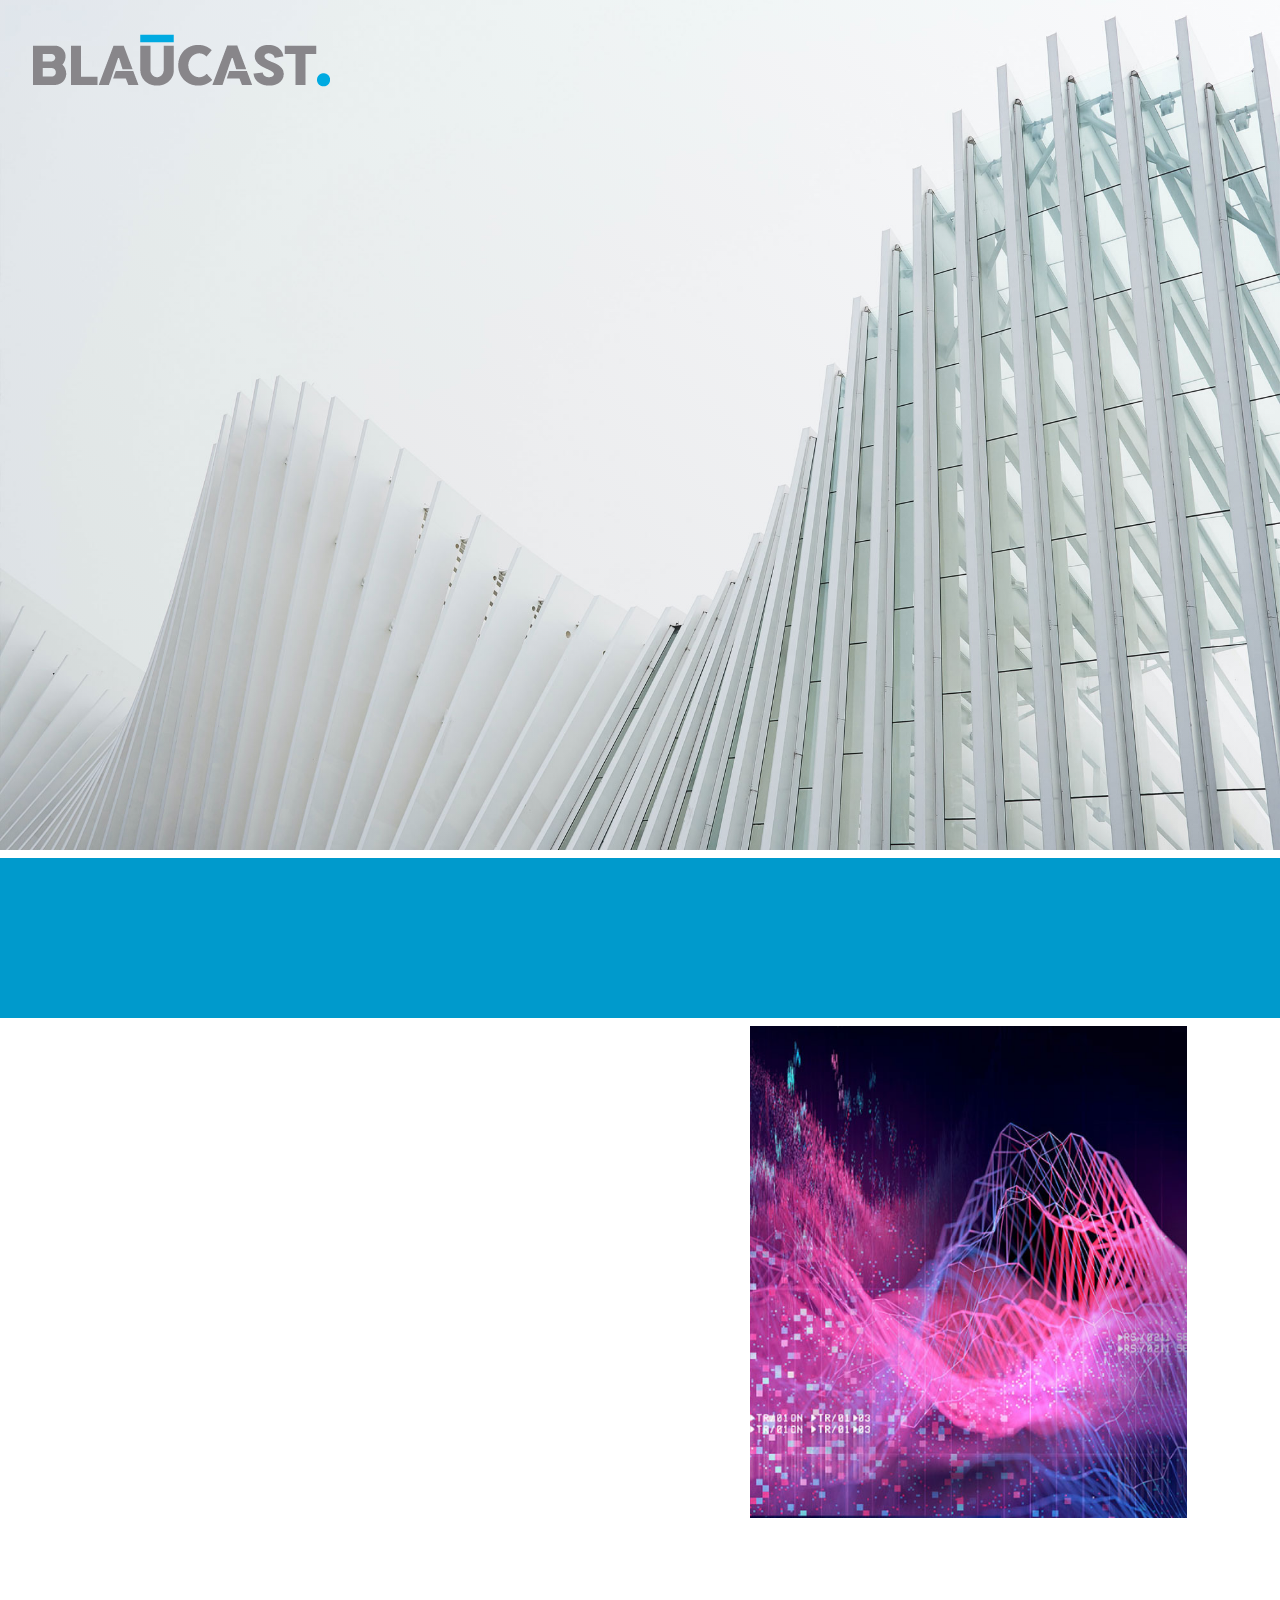
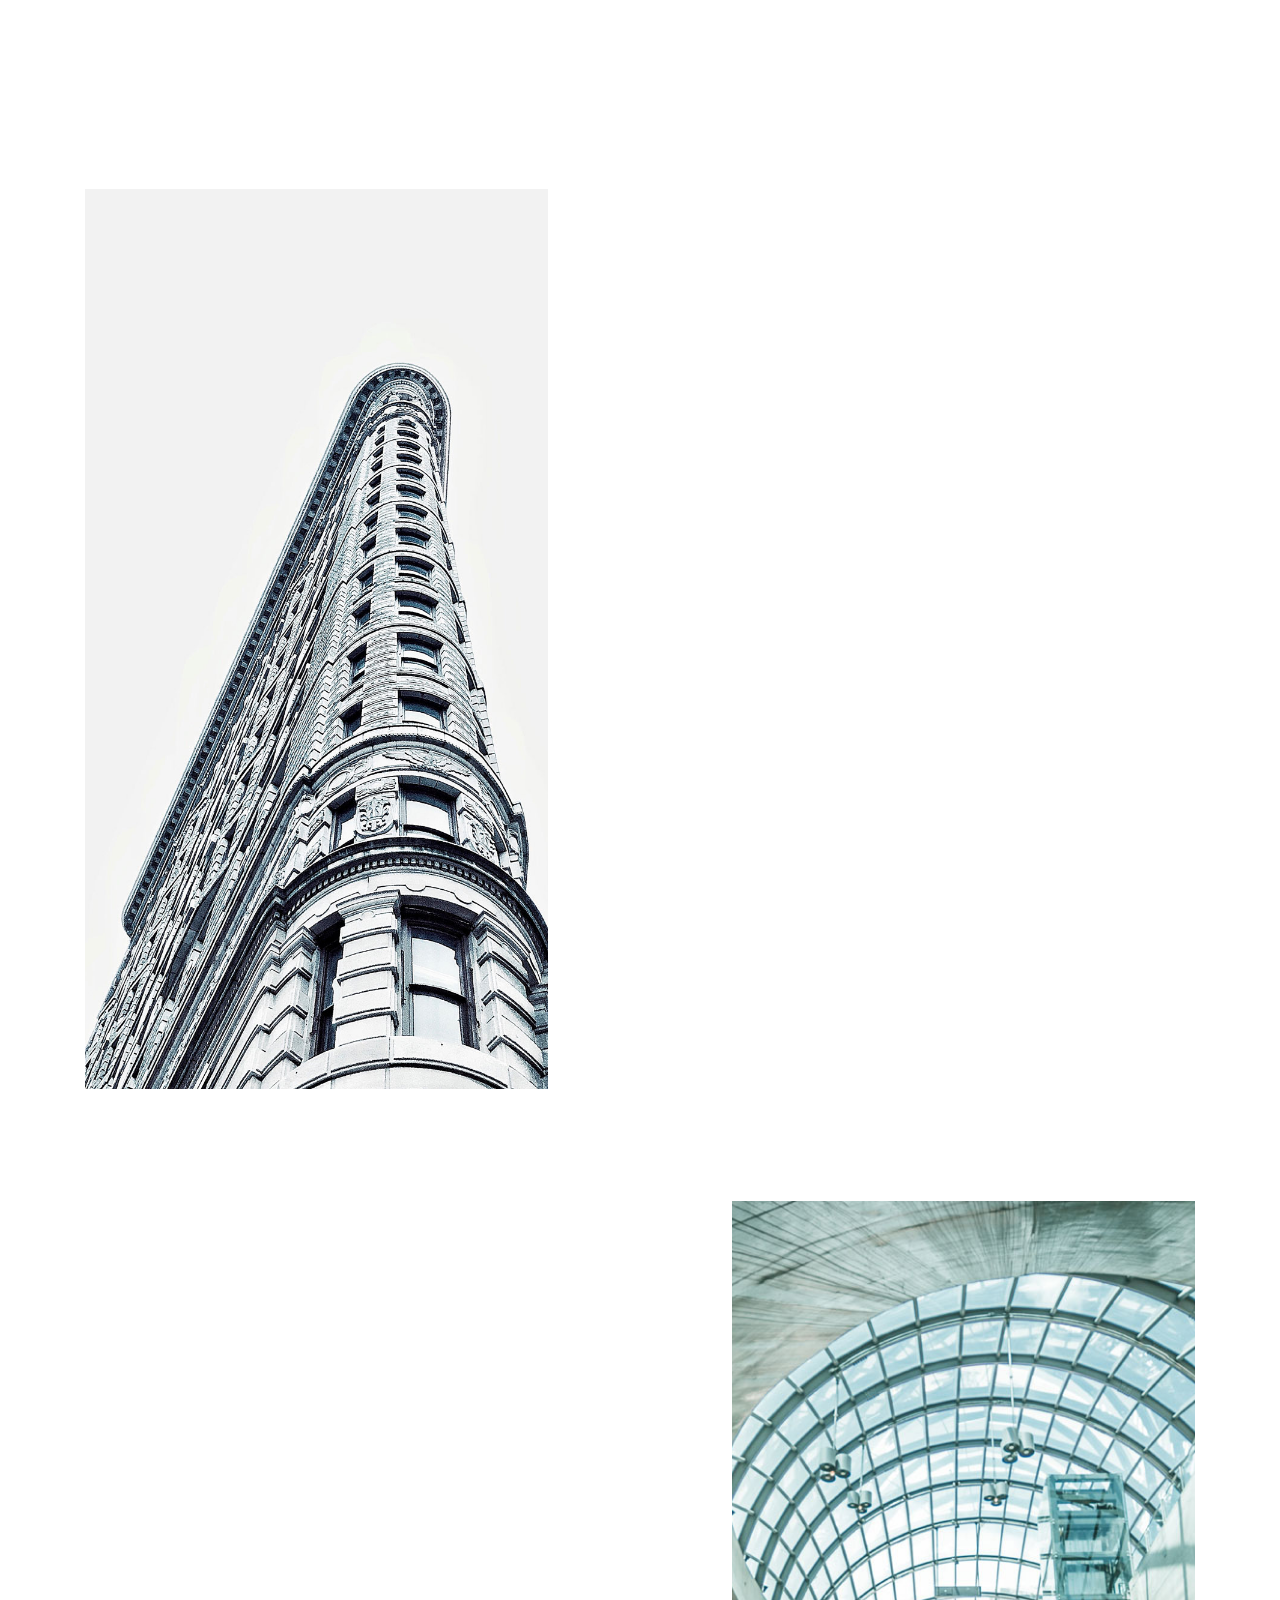
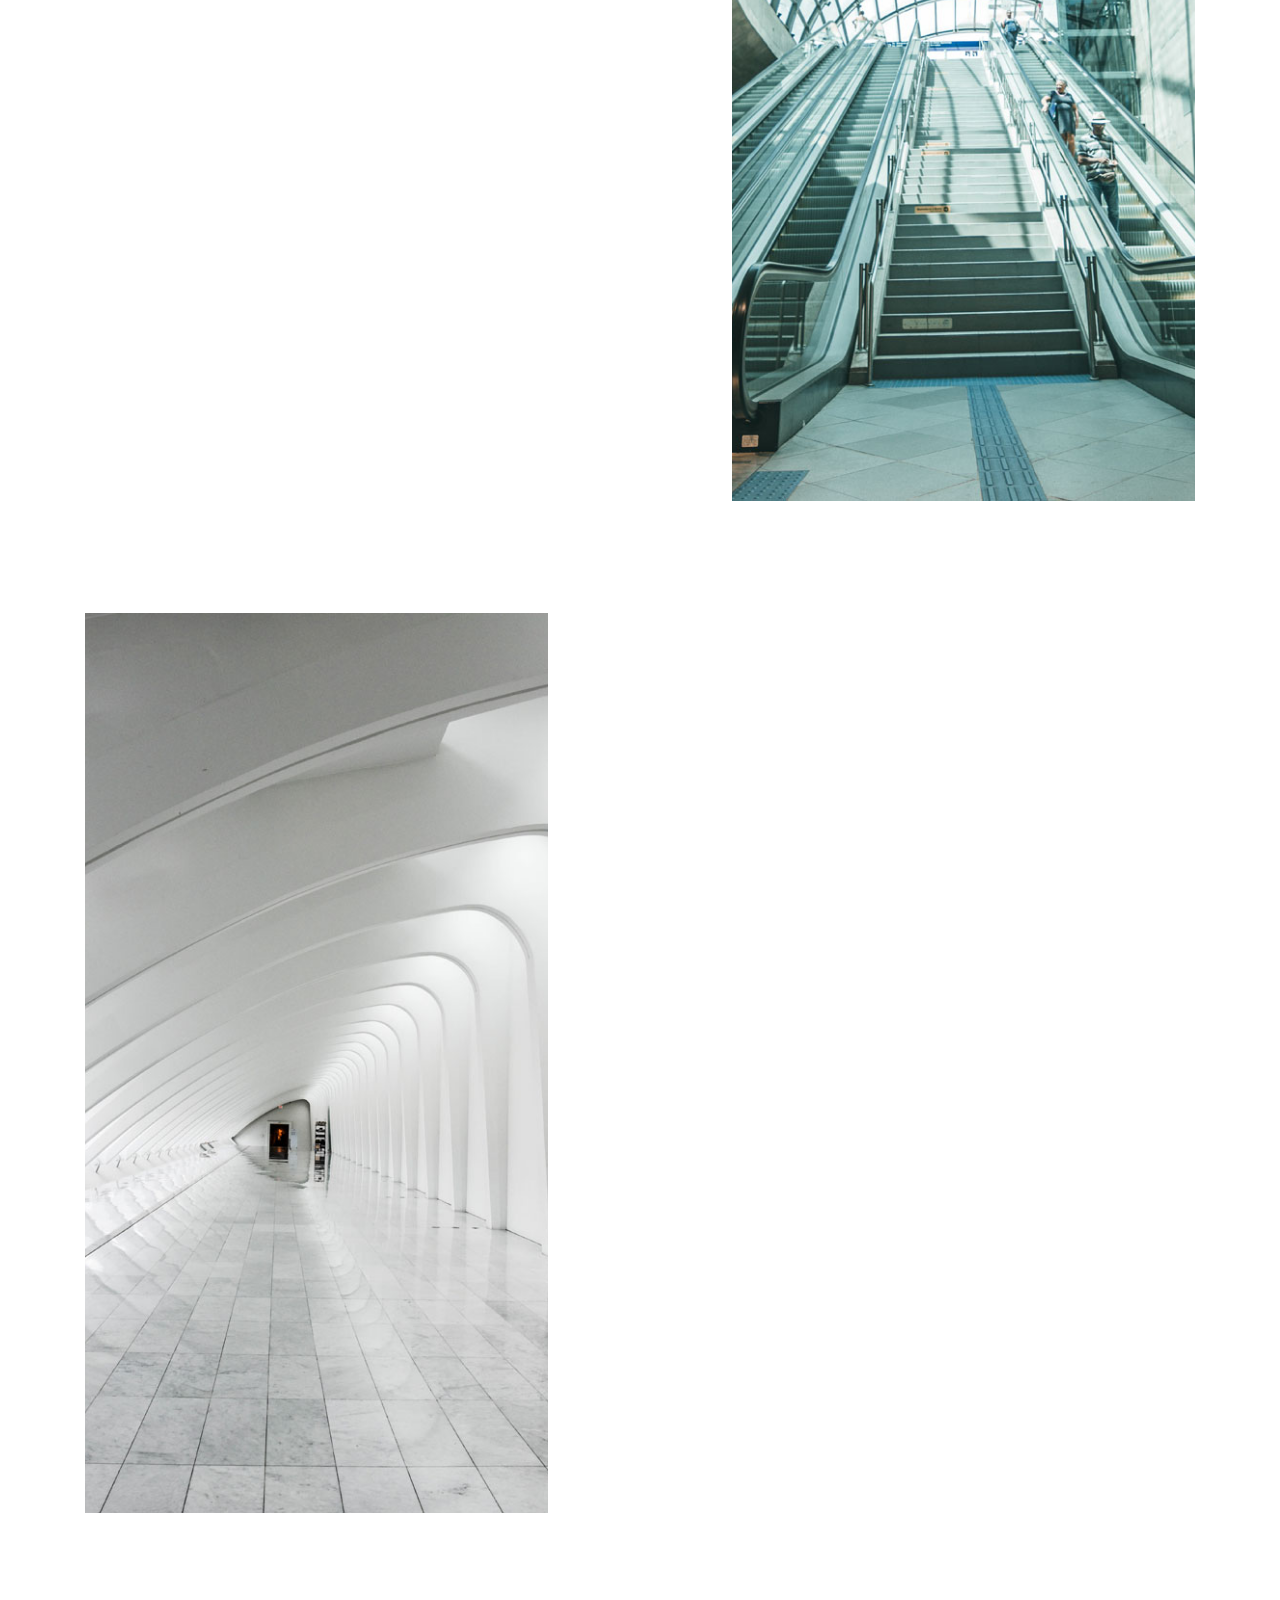
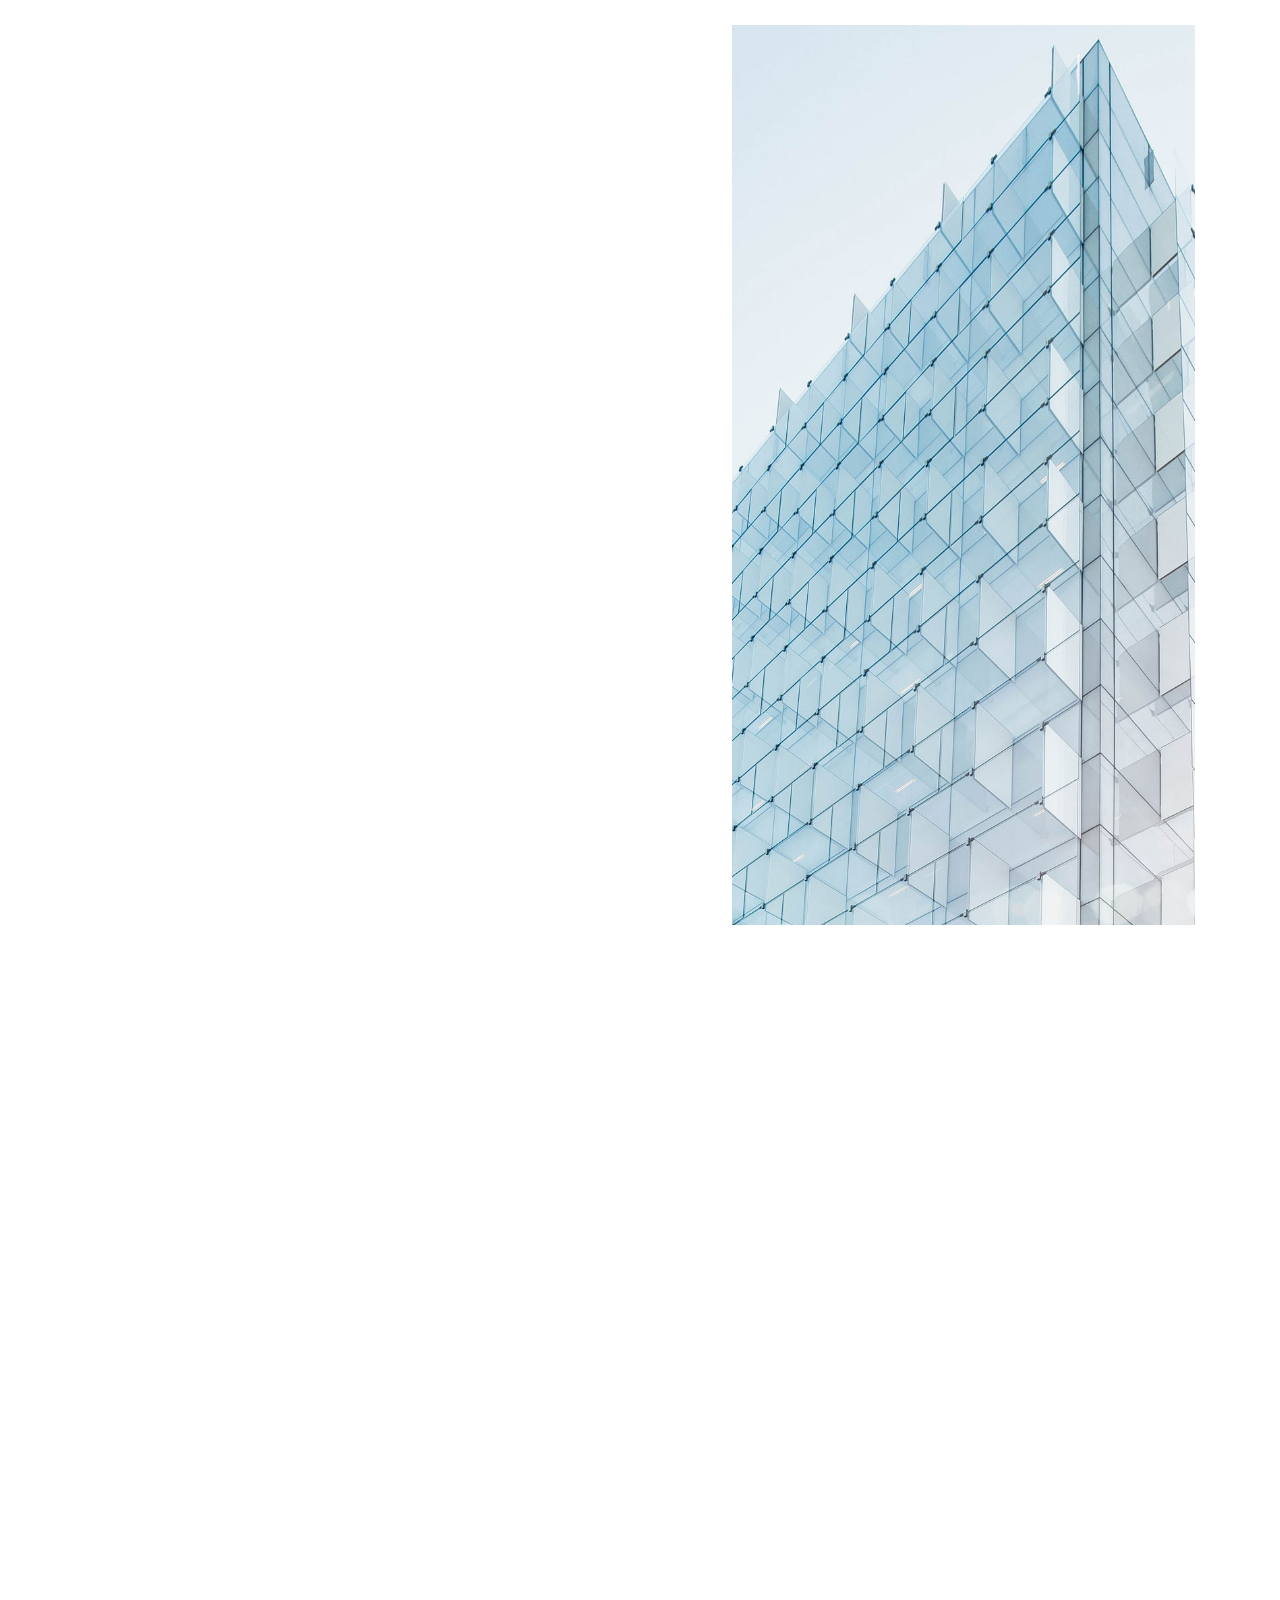
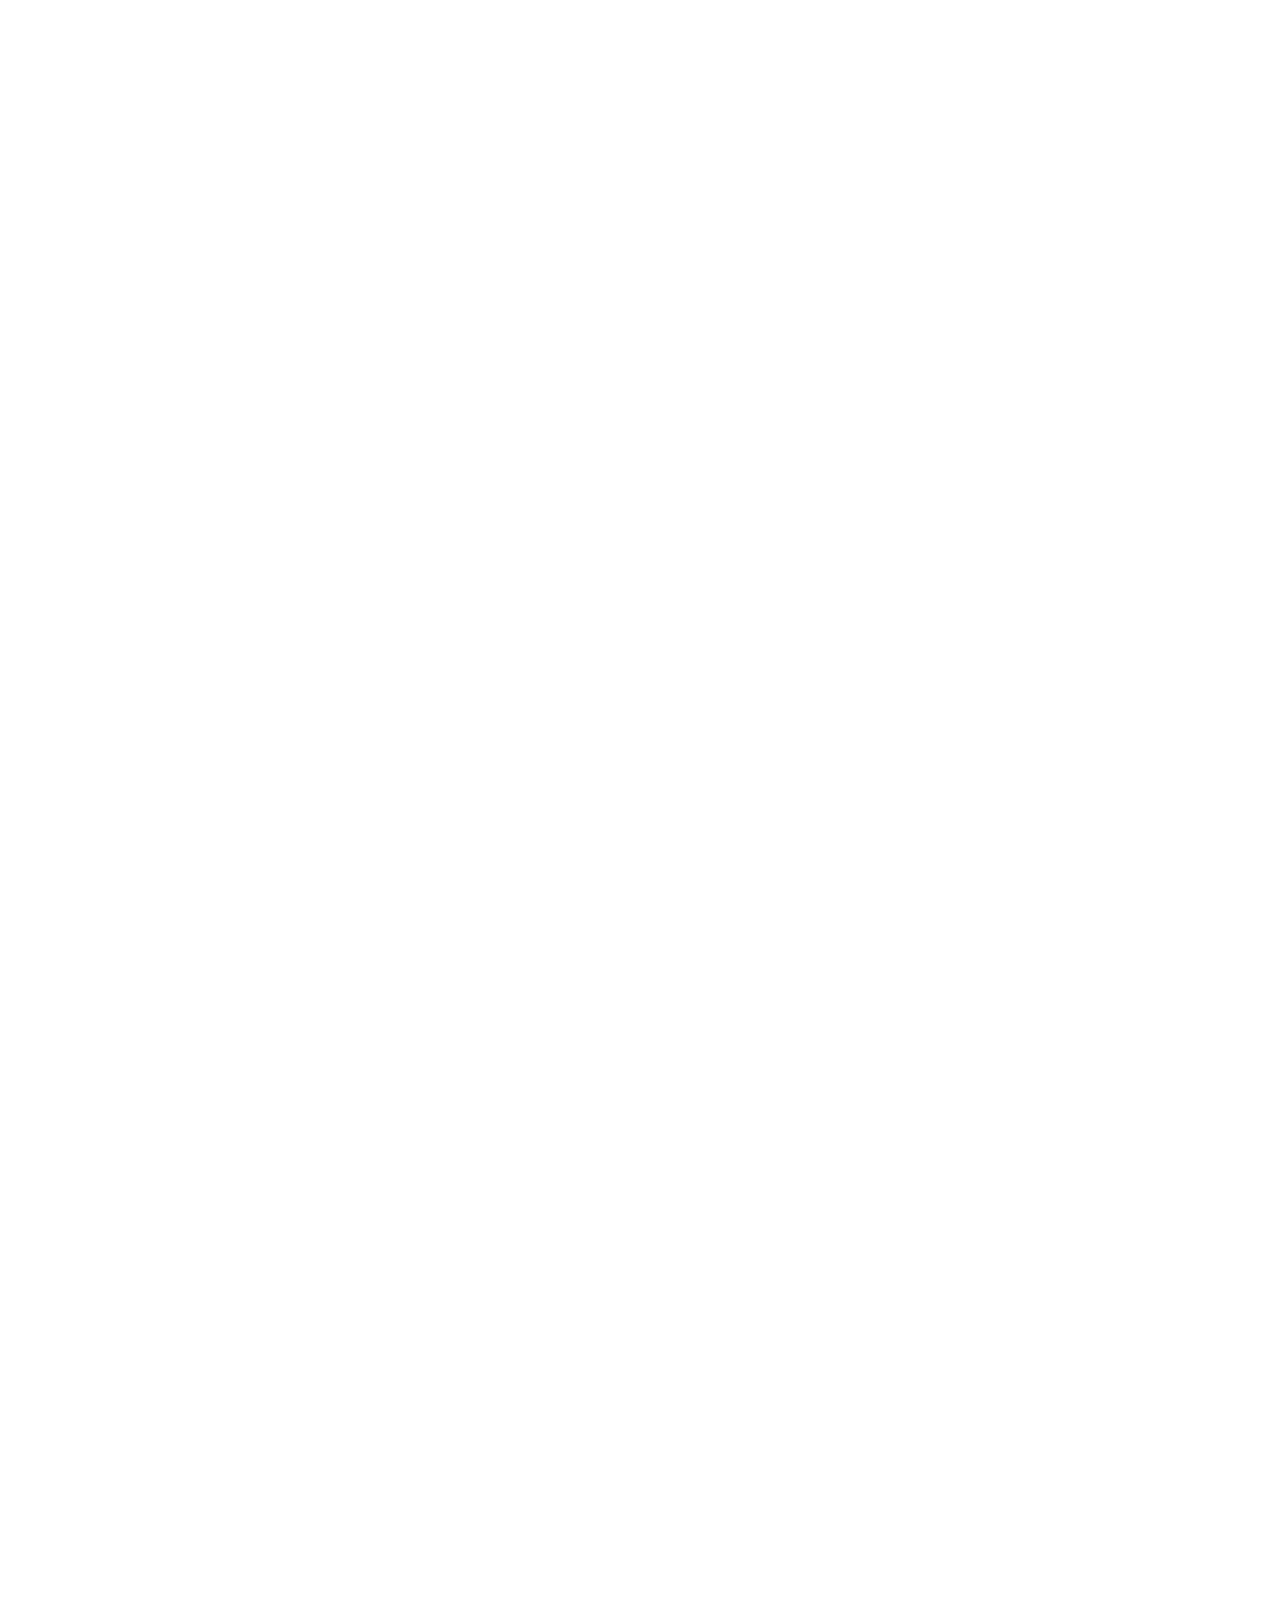
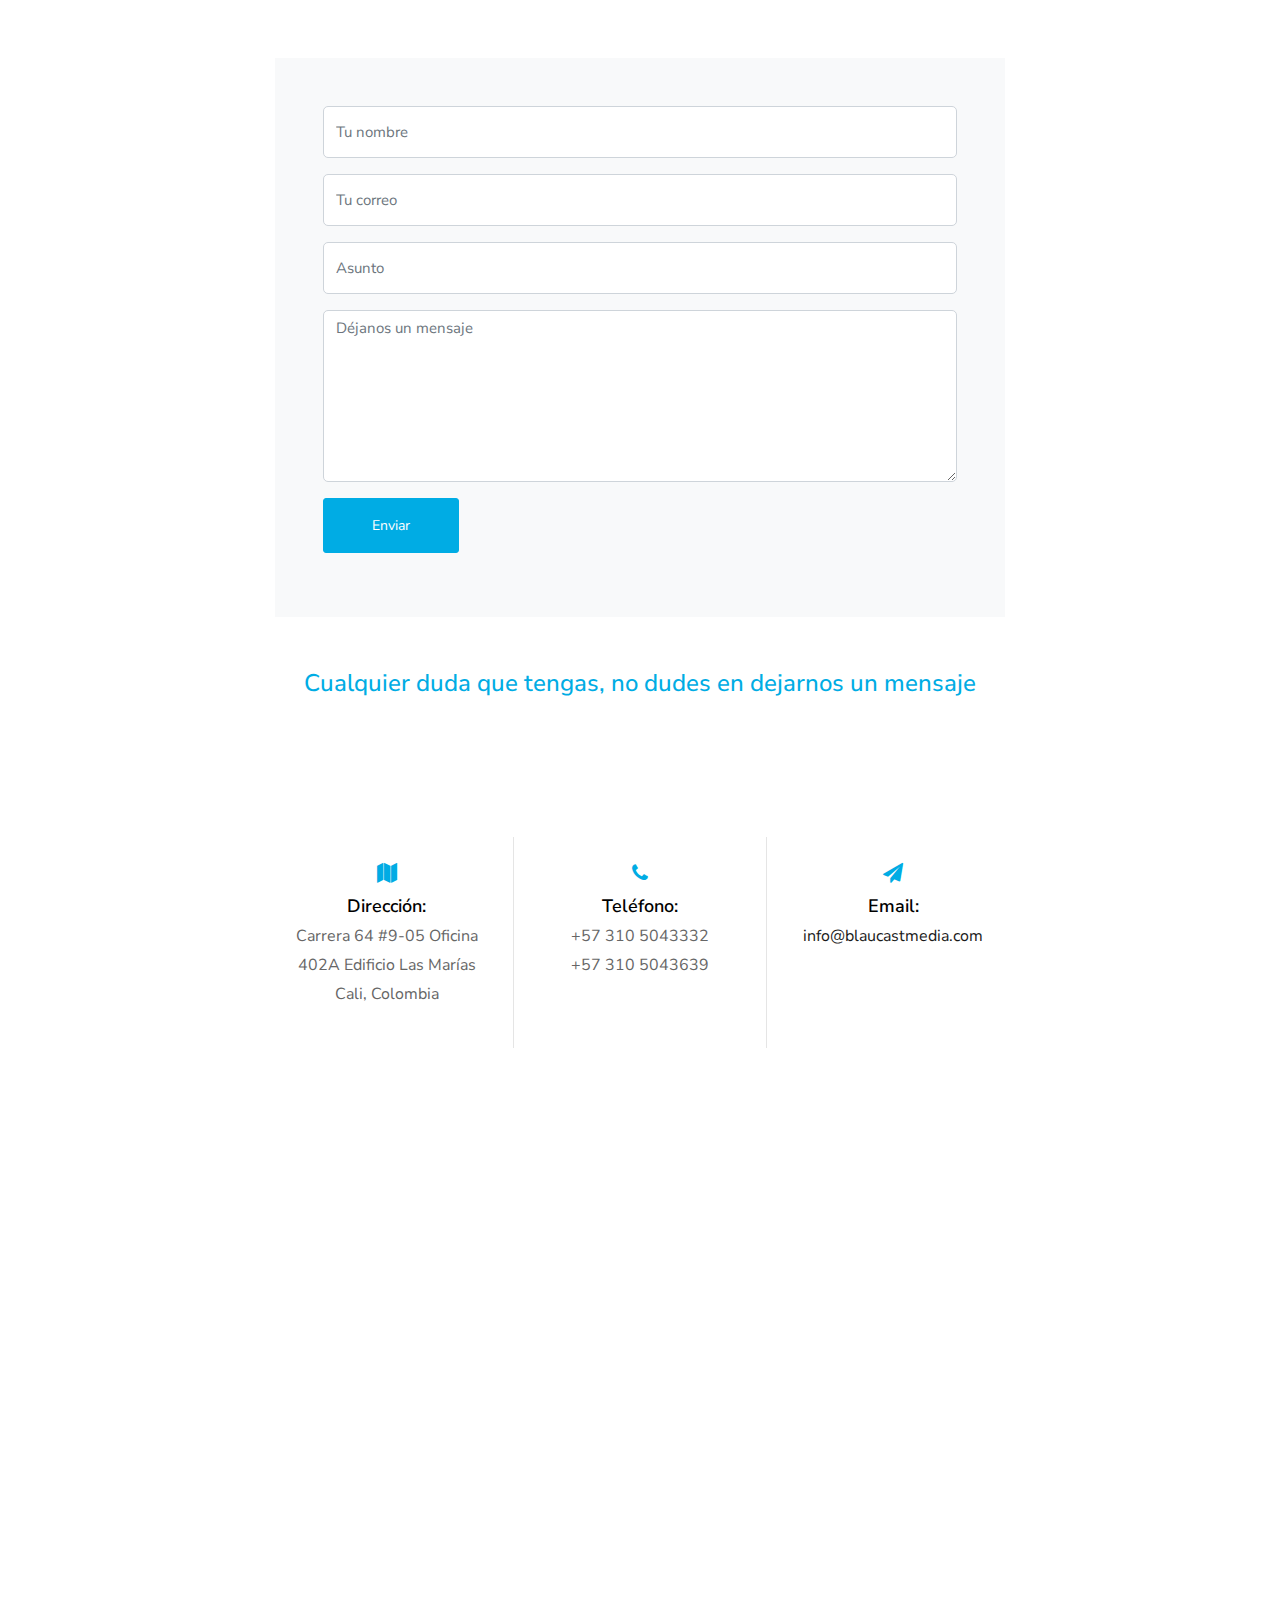
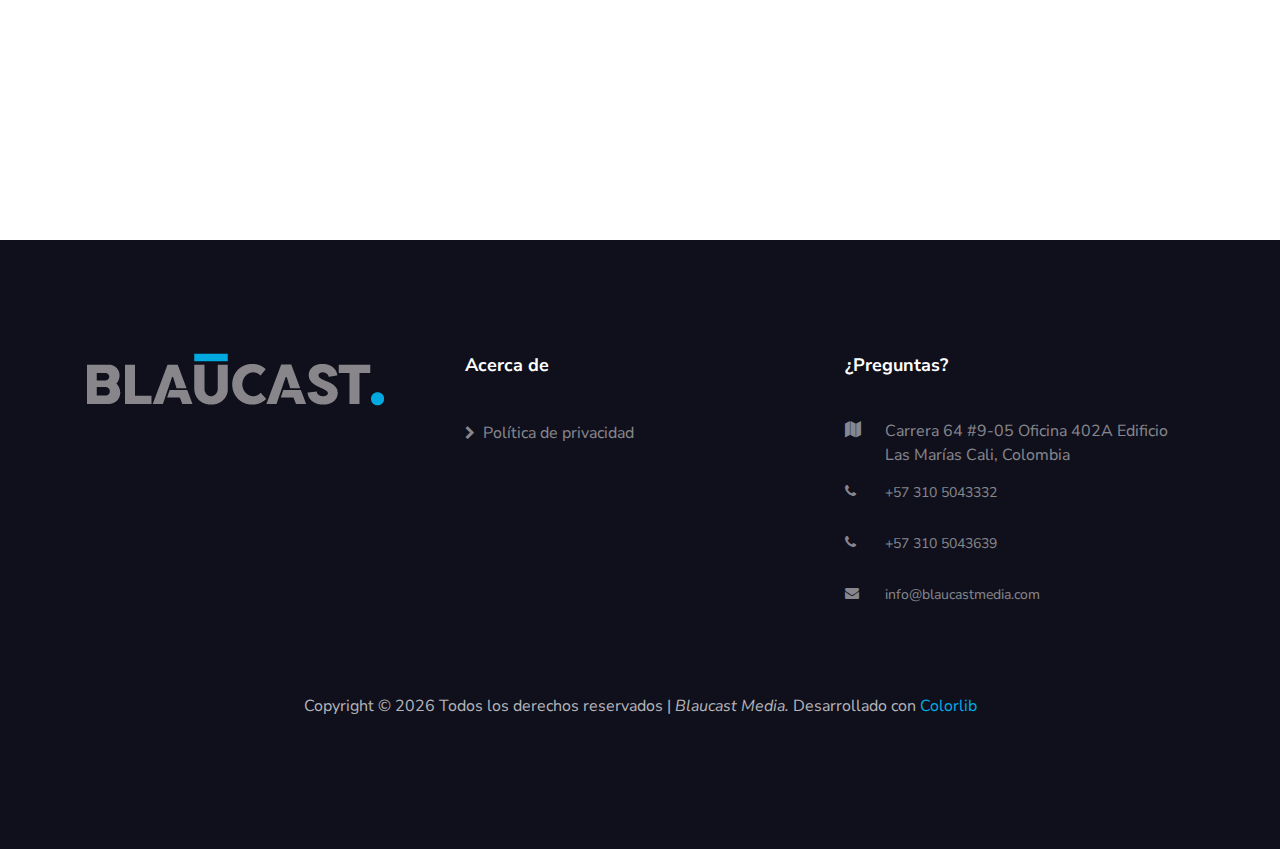
<file: site/index.html>
<!DOCTYPE html>
<html lang="en">
  <head>
    <title>Blaucast Media</title>
    <link
      rel="icon"
      type="image/x-icon"
      href="./images/bcm-favicon-192x192.png"
    />

    <meta charset="utf-8" />
    <meta
      name="viewport"
      content="width=device-width, initial-scale=1, shrink-to-fit=no"
    />

    <link
      href="https://fonts.googleapis.com/css?family=Nunito+Sans:200,300,400,600,700,800,900&display=swap"
      rel="stylesheet"
    />

    <link
      rel="stylesheet"
      href="https://stackpath.bootstrapcdn.com/font-awesome/4.7.0/css/font-awesome.min.css"
    />

    <link rel="stylesheet" href="css/animate.css" />

    <link rel="stylesheet" href="css/owl.carousel.min.css" />
    <link rel="stylesheet" href="css/owl.theme.default.min.css" />
    <link rel="stylesheet" href="css/magnific-popup.css" />

    <link rel="stylesheet" href="css/flaticon.css" />
    <link rel="stylesheet" href="css/style.css" />
  </head>
  <body>
    <nav
      class="navbar navbar-expand-lg navbar-dark ftco_navbar bg-dark ftco-navbar-light"
      id="ftco-navbar"
    >
      <div class="container-fluid">
        <a href="/">
          <img
            class="navbar-brand"
            src="./images/logo-bcm.png"
            alt="Blaucast Media Logo"
          />
        </a>
      </div>
    </nav>
    <!-- END nav -->

    <section
      class="hero-wrap"
      style="background-image: url('images/bg_1.jpg')"
      data-stellar-background-ratio="0.3"
    >
      <div class="overlay"></div>
      <div class="container">
        <div class="row no-gutters slider-text align-items-center">
          <div class="col-md-10 col-lg-7 ftco-animate d-flex align-items-end">
            <div class="text">
              <h1 class="mb-4">Desafía los límites de tu organización</h1>
              <p style="font-size: 18px">¡Sabemos cómo hacerlo!</p>
              <div class="d-flex meta">
                <div class="">
                  <p class="mb-0">
                    <a href="#contact" class="btn btn-primary py-3 px-2 px-md-4"
                      >Contáctanos</a
                    >
                  </p>
                </div>
              </div>
            </div>
          </div>
        </div>
      </div>
    </section>

    <hr />

    <section class="ftco-section ftco-no-pb ftco-no-pt">
      <div class="container">
        <div class="row">
          <div class="col-lg-5 order-md-last d-md-flex align-items-stretch">
            <div
              class="img w-100 img-2 mr-md-2"
              style="background-image: url(images/digital-transformation.jpg)"
            ></div>
          </div>
          <div class="col-lg-7 wrap-about py-md-5 ftco-animate">
            <div class="heading-section pr-md-5">
              <h2 class="mb-4">
                La transformación digital <span>basada en datos</span>
              </h2>
              <p>
                Aumenta sus ingresos, mejora su eficiencia, gestiona el riesgo y
                ayuda a descubrir nuevas oportunidades de generación de
                ingresos.
              </p>
              <a href="#capi" class="custom-btn"
                >Metodología <strong>CAPI</strong></a
              >
            </div>
          </div>
        </div>
      </div>
    </section>

    <section class="ftco-section ftco-portfolio" id="capi">
      <div class="row justify-content-center no-gutters">
        <div class="col-md-12 heading-section text-center ftco-animate mb-5">
          <span class="subheading">Metodología CAPI</span>
          <h2 class="mb-2">Modelo de transformación digital</h2>
        </div>
      </div>

      <div class="container">
        <div class="row no-gutters">
          <div class="col-md-12 portfolio-wrap">
            <div class="row no-gutters align-items-center">
              <div
                class="col-md-5 img js-fullheight"
                style="background-image: url(images/work-1.jpg)"
              ></div>
              <div class="col-md-7">
                <div class="text pt-5 pl-0 pl-lg-5 pl-md-4 ftco-animate">
                  <div class="px-4 px-lg-4">
                    <div class="desc">
                      <div class="top">
                        <span class="subheading"
                          >No basta con saber que datos se capturan, sino que se
                          puede hacer con ellos</span
                        >
                        <h2 class="mb-4">Captura</h2>
                      </div>
                      <div class="absolute">
                        <p>
                          Las Organizaciones almacenan cantidad de información
                          de varias maneras: Bancos de imágenes, vídeos, audios,
                          tablas en Excel, archivos manuscritos, etc. Estos
                          datos son un recurso muy valioso, porque a partir de
                          la información que se puedan obtener de ellos, se
                          toman decisiones y se proyectan metas u objetivos.
                          <br />
                          La recolección de datos da lugar a la información, de
                          la cual es posible obtener conocimiento. La
                          disponibilidad de datos digitales, unido a la
                          capacidad para aprovecharlos, es lo que permite la
                          creación de bienes, servicios, procesos y es lo que
                          deriva en el aumento de ingresos, ahorro de costos y
                          velocidad.
                        </p>
                      </div>
                    </div>
                  </div>
                </div>
              </div>
            </div>
          </div>

          <div class="col-md-12 portfolio-wrap">
            <div class="row no-gutters align-items-center">
              <div
                class="col-md-5 order-md-last img js-fullheight"
                style="background-image: url(images/work-2.jpg)"
              ></div>
              <div class="col-md-7">
                <div class="text pt-5 pr-md-5 ftco-animate">
                  <div class="px-4 px-lg-4">
                    <div class="desc text-md-right">
                      <div class="top">
                        <span class="subheading"
                          >Viabilidad de procesos de información</span
                        >
                        <h2 class="mb-4">Análisis</h2>
                      </div>
                      <div class="absolute">
                        <p>
                          Al tener los datos capturados, en cualquier formato el
                          siguiente paso es analizarlos, examinar que
                          información contienen, depurarlos y organizarlos.
                          <br />
                          Todos los datos (independientemente de la forma como
                          se originan, organizan y almacenan) se clasifican de
                          acuerdo con los criterios orgánicos y cualitativos,
                          para determinar su tratamiento jurídico, que define
                          las limitaciones a su acceso, uso y divulgación.
                        </p>
                      </div>
                    </div>
                  </div>
                </div>
              </div>
            </div>
          </div>

          <div class="col-md-12 portfolio-wrap">
            <div class="row no-gutters align-items-center">
              <div
                class="col-md-5 img js-fullheight"
                style="background-image: url(images/work-3.jpg)"
              ></div>
              <div class="col-md-7">
                <div class="text pt-5 pl-md-5 pl-md-4 ftco-animate">
                  <div class="px-4 px-lg-4">
                    <div class="desc">
                      <div class="top">
                        <span class="subheading"
                          >Valor agregado a los datos</span
                        >
                        <h2 class="mb-4">Procesamiento</h2>
                      </div>
                      <div class="absolute">
                        <p>
                          Transformamos los datos en información que apoya la
                          toma de decisiones. Construimos modelos de análisis de
                          datos, utilizando herramientas de analítica.
                        </p>
                      </div>
                    </div>
                  </div>
                </div>
              </div>
            </div>
          </div>

          <div class="col-md-12 portfolio-wrap">
            <div class="row no-gutters align-items-center">
              <div
                class="col-md-5 order-md-last img js-fullheight"
                style="background-image: url(images/work-4.jpg)"
              ></div>
              <div class="col-md-7">
                <div class="text pt-5 pr-md-5 ftco-animate">
                  <div class="px-4 px-lg-4">
                    <div class="desc text-md-right">
                      <div class="top">
                        <span class="subheading"
                          >Generación de Conocimiento</span
                        >
                        <h2 class="mb-4">Información</h2>
                      </div>
                      <div class="absolute">
                        <p>
                          Comunicamos los resultados generados a través de
                          gráficos, animaciones, infografías y demás técnicas de
                          visualización diseñadas para hacer que los hallazgos
                          sean más fáciles de entender.
                          <br />
                          Facilitando la comprensión de los datos para su
                          comparación e interpretación, de esta manera se podrá
                          hacer valoraciones útiles e interesantes para mantener
                          o re dirigir el rumbo de la organización.
                        </p>
                      </div>
                    </div>
                  </div>
                </div>
              </div>
            </div>
          </div>
        </div>
      </div>
    </section>

    <section class="ftco-section">
      <div class="container">
        <div class="row justify-content-center mb-5">
          <div class="col-md-7 heading-section text-center ftco-animate">
            <span class="subheading">Transformación Digital</span>
            <h2>Sector Privado</h2>
          </div>
        </div>
        <div class="row">
          <div class="col-md-4 ftco-animate">
            <div class="h-100 block-7">
              <div
                class="img"
                style="background-image: url(images/income-increase.png)"
              ></div>
              <div class="p-4">
                <h3>Aumento de ingresos</h3>
                <p>
                  Nuestra metodología perfila y personaliza bases de datos, lo
                  que permite, entre otras cosas, encontrar clientes nuevos,
                  aislar nichos o identificar nuevas oportunidades de negocios.
                </p>
              </div>
            </div>
          </div>
          <div class="col-md-4 ftco-animate">
            <div class="h-100 block-7">
              <div
                class="img"
                style="background-image: url(images/operative-efficiency.png)"
              ></div>
              <div class="p-4">
                <h3>Eficiencias Operativas</h3>
                <p>
                  Nuestra metodología analiza la información para encontrar
                  eficiencias operativas, lo cual brinda un conocimiento más
                  profundo de los clientes y empleados, identificando nuevas
                  oportunidades de negocio, a través de las mejoras continuas de
                  los procesos.
                </p>
              </div>
            </div>
          </div>
          <div class="col-md-4 ftco-animate">
            <div class="h-100 block-7">
              <div
                class="img"
                style="background-image: url(images/risk-decrease.png)"
              ></div>
              <div class="p-4">
                <h3>Disminución de riesgos</h3>
                <p>
                  Nuestra metodología permite mejorar la capacidad de predecir y
                  disminuir riesgos.
                </p>
              </div>
            </div>
          </div>
        </div>
      </div>
    </section>

    <section class="ftco-section">
      <div class="container">
        <div class="row justify-content-center mb-5">
          <div class="col-md-7 heading-section text-center ftco-animate">
            <span class="subheading">Transformación Digital</span>
            <h2>Sector Público</h2>
          </div>
        </div>
        <div class="row">
          <div class="col-md-4 ftco-animate">
            <div class="h-100 block-7">
              <div
                class="img"
                style="background-image: url(images/public-impact.png)"
              ></div>
              <div class="p-4">
                <h3>Impacto en las políticas públicas</h3>
                <p>
                  Permite Caracterizar y aclarar una línea base para su
                  perfilación y personalización efectiva. Lo que permite darles
                  trazabilidad a las políticas públicas.
                </p>
              </div>
            </div>
          </div>
          <div class="col-md-4 ftco-animate">
            <div class="h-100 block-7">
              <div
                class="img"
                style="background-image: url(images/commitment-indicators.png)"
              ></div>
              <div class="p-4">
                <h3>Eficiencia en el cumplimiento de indicadores</h3>
                <p>
                  Al tener la línea base clara y organizada, aportan al
                  cumplimiento de objetivos como el desarrollo económico, la
                  mejora de los servicios públicos, el incremento de la
                  transparencia y el Gobierno Abierto.
                </p>
              </div>
            </div>
          </div>
          <div class="col-md-4 ftco-animate">
            <div class="h-100 block-7">
              <div
                class="img"
                style="background-image: url(images/control-risk-decrease.png)"
              ></div>
              <div class="p-4">
                <h3>Disminución de riesgo ante organismos de control</h3>
                <p>
                  Nuestra metodología disminuye el riesgo legal ante organismos
                  de control.
                </p>
              </div>
            </div>
          </div>
        </div>
      </div>
    </section>

    <section class="ftco-section contact-section" id="contact">
      <div class="container">
        <div class="col-md-12 heading-section text-center ftco-animate mb-5">
          <h2 class="mb-2">Contáctanos</h2>
        </div>
        <div class="row block-9 justify-content-center mb-5">
          <div class="col-md-8 mb-md-5">
            <form action="https://formsubmit.co/soporte@blaucastmedia.com" method="POST" class="bg-light p-5 contact-form">
              <div class="form-group">
                <input
                  type="text"
                  class="form-control"
                  placeholder="Tu nombre"
                  name="name"
                />
              </div>
              <div class="form-group">
                <input
                  type="text"
                  class="form-control"
                  placeholder="Tu correo"
                  name="email"
                />
              </div>
              <div class="form-group">
                <input type="text" class="form-control" placeholder="Asunto" name="subject"/>
              </div>
              <div class="form-group">
                <textarea
                  name="message"
                  id=""
                  cols="30"
                  rows="7"
                  class="form-control"
                  placeholder="Déjanos un mensaje"
                ></textarea>
              </div>
              <input type="hidden" name="_template" value="table">
              <div class="form-group">
                <input
                  type="submit"
                  value="Enviar"
                  class="btn btn-primary py-3 px-5"
                />
              </div>
            </form>
            <h2 class="text-center mt-5">
              Cualquier duda que tengas, no dudes en dejarnos un mensaje
            </h2>
          </div>
        </div>
        <div class="row d-flex mb-5 contact-info justify-content-center">
          <div class="col-md-8">
            <div class="row mb-5">
              <div class="col-md-4 text-center py-4">
                <div class="icon">
                  <span class="fa fa-map"></span>
                </div>
                <p>
                  <span>Dirección:</span> Carrera 64 #9-05 Oficina 402A Edificio
                  Las Marías <br />
                  Cali, Colombia
                </p>
              </div>
              <div class="col-md-4 text-center border-height py-4">
                <div class="icon">
                  <span class="fa fa-phone"></span>
                </div>
                <p>
                  <span>Teléfono:</span> +57 310 5043332 <br />
                  +57 310 5043639
                </p>
              </div>
              <div class="col-md-4 text-center py-4">
                <div class="icon">
                  <span class="fa fa-paper-plane"></span>
                </div>
                <p>
                  <span>Email:</span>
                  <a href="mailto:info@blaucastmedia.com"
                    >info@blaucastmedia.com</a
                  >
                </p>
              </div>
            </div>
          </div>
        </div>
        <div class="row justify-content-center">
          <iframe
            src="https://www.google.com/maps/embed?pb=!1m18!1m12!1m3!1d3982.7919122337107!2d-76.54663858844499!3d3.400881596559414!2m3!1f0!2f0!3f0!3m2!1i1024!2i768!4f13.1!3m3!1m2!1s0x8e30a682eeb7fac9%3A0xb9bba2594a34ada4!2sBlaucast!5e0!3m2!1sen!2sco!4v1720451266000!5m2!1sen!2sco"
            width="800"
            height="600"
            style="border: 0"
            allowfullscreen=""
            loading="lazy"
            referrerpolicy="no-referrer-when-downgrade"
          ></iframe>
        </div>
      </div>
    </section>

    <footer class="ftco-footer ftco-section">
      <div class="container">
        <div class="row mb-5">
          <div class="col-md">
            <div class="ftco-footer-widget mb-4">
              <a href="/">
                <img
                  src="./images/logo-bcm.png"
                  alt="Blaucast Media Logo"
                />
              </a>
              <ul class="ftco-footer-social list-unstyled mt-5">
                <li class="ftco-animate">
                  <a href="https://www.linkedin.com/company/blaucastmedia/"
                    ><span class="fa fa-linkedin"></span
                  ></a>
                </li>
                <li class="ftco-animate">
                  <a
                    href="https://m.facebook.com/people/Blaucast/100063696291717/"
                    ><span class="fa fa-facebook"></span
                  ></a>
                </li>
                <li class="ftco-animate">
                  <a href="https://www.instagram.com/blaucast"
                    ><span class="fa fa-instagram"></span
                  ></a>
                </li>
              </ul>
            </div>
          </div>
          <div class="col-md">
            <div class="ftco-footer-widget mb-4">
             <h2 class="ftco-heading-2">Acerca de</h2>
             <ul class="list-unstyled">
               <li><a href="privacidad.html"><span class="fa fa-chevron-right mr-2"></span>Política de privacidad</a></li>
             </ul>
           </div>
         </div>
          <div class="col-md">
            <div class="ftco-footer-widget mb-4">
              <h2 class="ftco-heading-2">¿Preguntas?</h2>
              <div class="block-23 mb-3">
                <ul>
                  <li>
                    <span class="icon fa fa-map"></span
                    ><span class="text"
                      >Carrera 64 #9-05 Oficina 402A Edificio Las Marías Cali,
                      Colombia</span
                    >
                  </li>
                  <li>
                    <a href="#"
                      ><span class="icon fa fa-phone"></span
                      ><span class="text">+57 310 5043332</span></a
                    >
                  </li>
                  <li>
                    <a href="#"
                      ><span class="icon fa fa-phone"></span
                      ><span class="text">+57 310 5043639</span></a
                    >
                  </li>
                  <li>
                    <a href="mailto:info@blaucastmedia.com"
                      ><span class="icon fa fa-envelope pr-4"></span
                      ><span class="text">info@blaucastmedia.com</span></a
                    >
                  </li>
                </ul>
              </div>
            </div>
          </div>
        </div>
        <div class="row">
          <div class="col-md-12 text-center">
            <p>
              <!-- Link back to Colorlib can't be removed. Template is licensed under CC BY 3.0. -->
              Copyright &copy;
              <script>
                document.write(new Date().getFullYear());
              </script>
              Todos los derechos reservados |
              <i class="icon-heart color-danger" aria-hidden="true"
                >Blaucast Media.</i
              >
              Desarrollado con
              <a href="https://colorlib.com" target="_blank">Colorlib</a>
              <!-- Link back to Colorlib can't be removed. Template is licensed under CC BY 3.0. -->
            </p>
          </div>
        </div>
      </div>
    </footer>

    <!-- loader -->
    <div id="ftco-loader" class="show fullscreen">
      <svg class="circular" width="48px" height="48px">
        <circle
          class="path-bg"
          cx="24"
          cy="24"
          r="22"
          fill="none"
          stroke-width="4"
          stroke="#eeeeee"
        />
        <circle
          class="path"
          cx="24"
          cy="24"
          r="22"
          fill="none"
          stroke-width="4"
          stroke-miterlimit="10"
          stroke="#F96D00"
        />
      </svg>
    </div>

    <script src="js/jquery.min.js"></script>
    <script src="js/jquery-migrate-3.0.1.min.js"></script>
    <script src="js/popper.min.js"></script>
    <script src="js/bootstrap.min.js"></script>
    <script src="js/jquery.easing.1.3.js"></script>
    <script src="js/jquery.waypoints.min.js"></script>
    <script src="js/jquery.stellar.min.js"></script>
    <script src="js/owl.carousel.min.js"></script>
    <script src="js/jquery.magnific-popup.min.js"></script>
    <script src="js/jquery.animateNumber.min.js"></script>
    <script src="js/scrollax.min.js"></script>
    <script src="js/main.js"></script>
  </body>
</html>
</file>
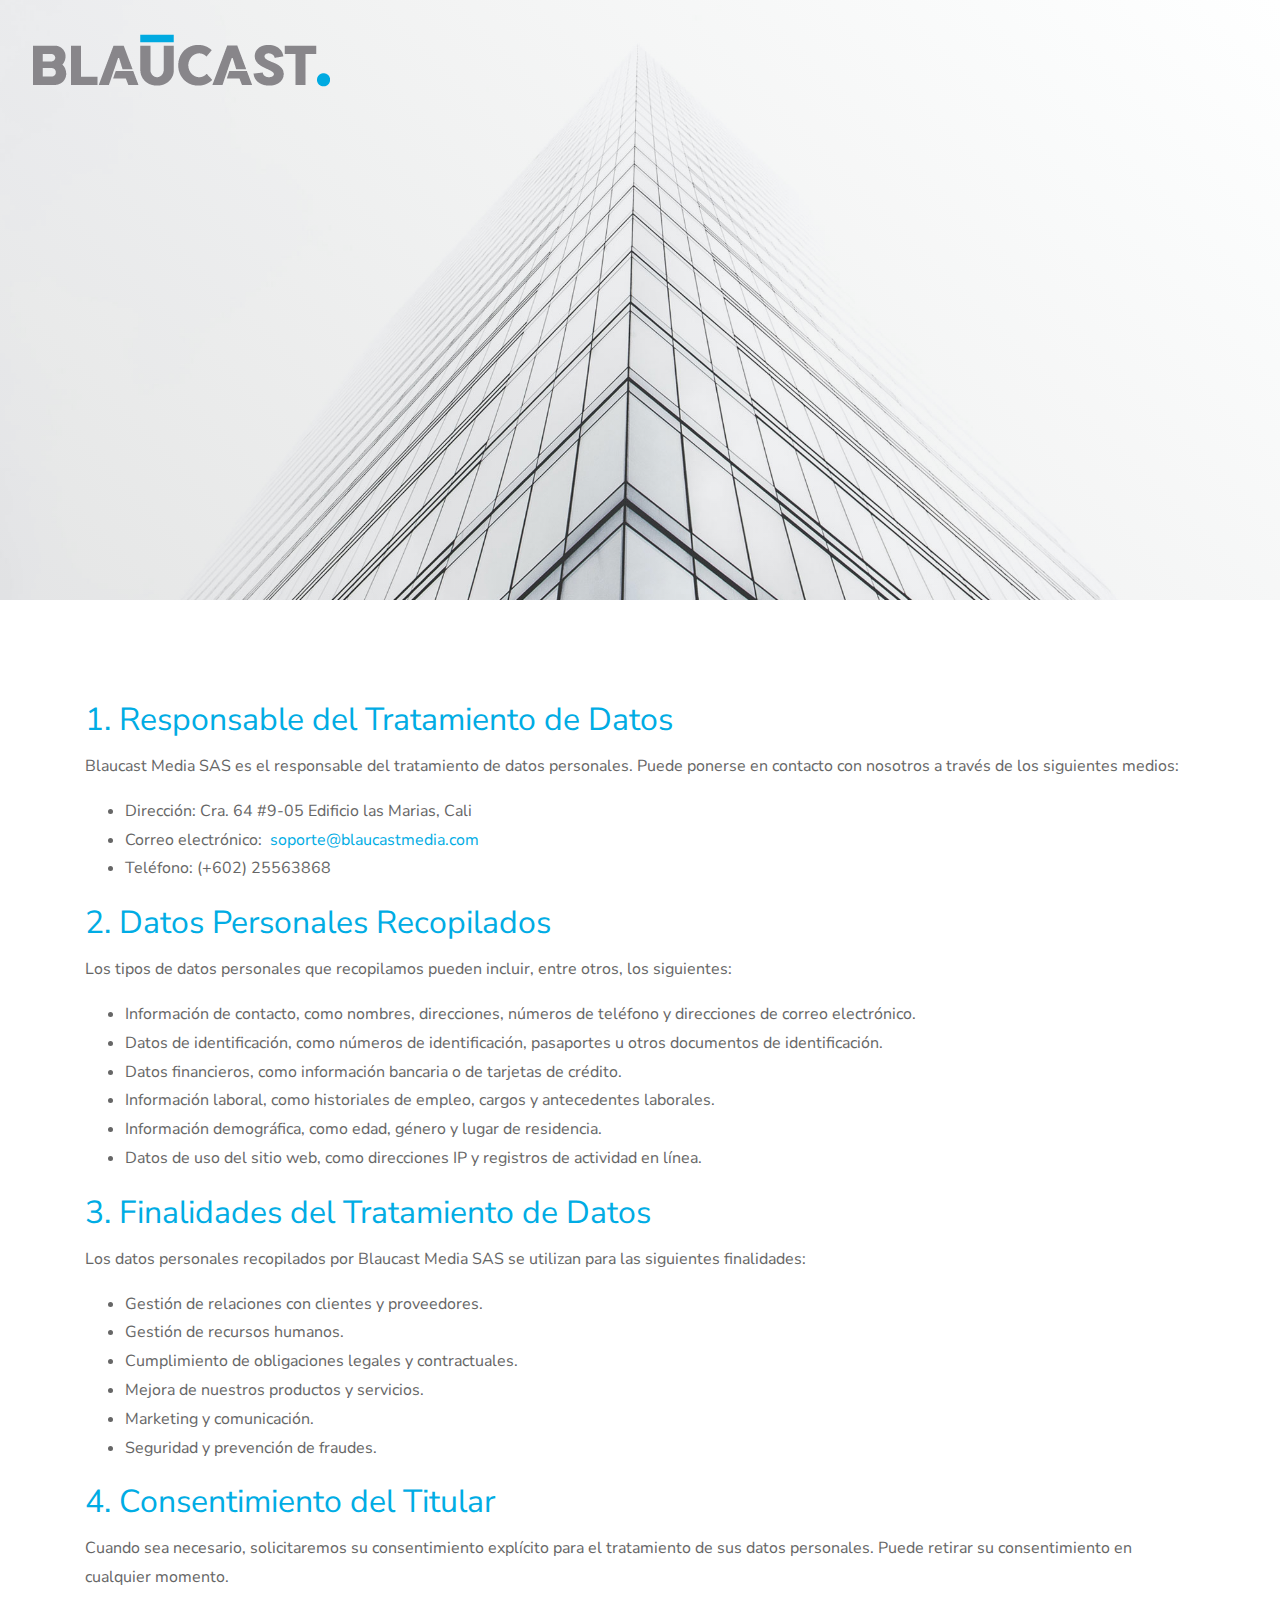
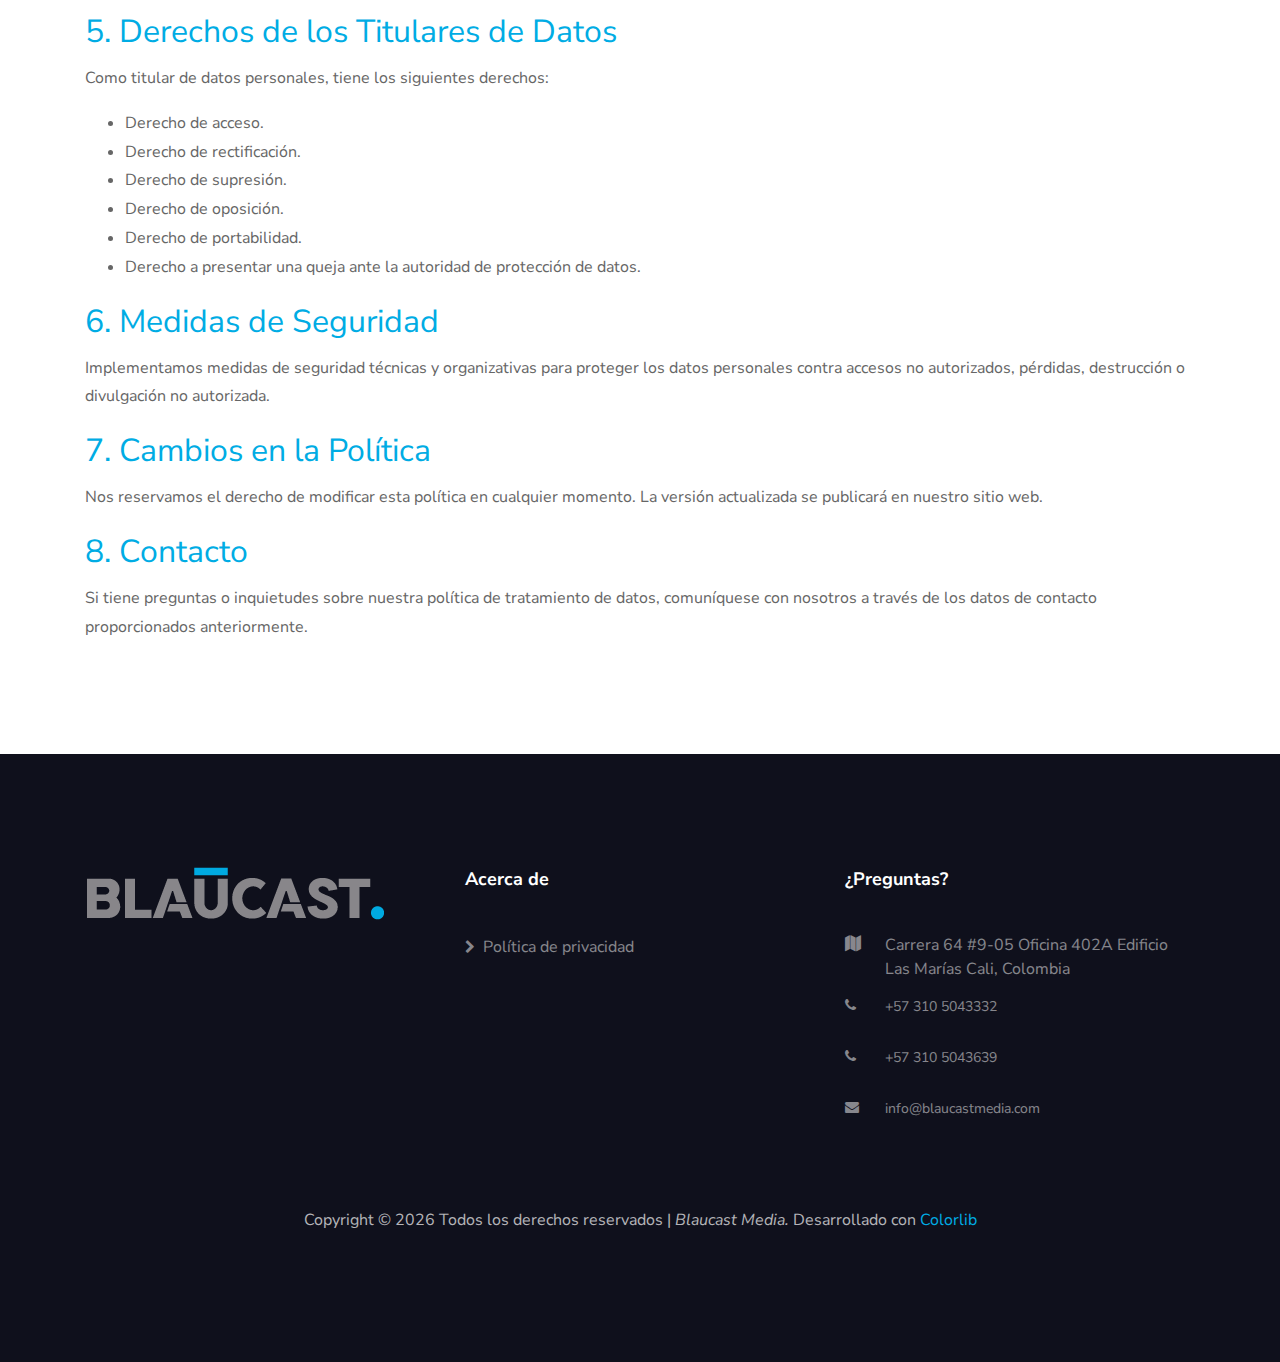
<file: site/privacidad.html>
<!DOCTYPE html>
<html lang="en">
  <head>
    <title>Política de Privacidad</title>
    <link
      rel="icon"
      type="image/x-icon"
      href="./images/bcm-favicon-192x192.png"
    />

    <meta charset="utf-8" />
    <meta
      name="viewport"
      content="width=device-width, initial-scale=1, shrink-to-fit=no"
    />

    <link
      href="https://fonts.googleapis.com/css?family=Nunito+Sans:200,300,400,600,700,800,900&display=swap"
      rel="stylesheet"
    />

    <link
      rel="stylesheet"
      href="https://stackpath.bootstrapcdn.com/font-awesome/4.7.0/css/font-awesome.min.css"
    />

    <link rel="stylesheet" href="css/animate.css" />

    <link rel="stylesheet" href="css/owl.carousel.min.css" />
    <link rel="stylesheet" href="css/owl.theme.default.min.css" />
    <link rel="stylesheet" href="css/magnific-popup.css" />

    <link rel="stylesheet" href="css/flaticon.css" />
    <link rel="stylesheet" href="css/style.css" />
  </head>
  <body>
    <nav
      class="navbar navbar-expand-lg navbar-dark ftco_navbar bg-dark ftco-navbar-light"
      id="ftco-navbar"
    >
      <div class="container-fluid">
        <a href="/">
          <img
            class="navbar-brand"
            src="./images/logo-bcm.png"
            alt="Blaucast Media Logo"
          />
        </a>
      </div>
    </nav>
    <!-- END nav -->

    <section
      class="hero-wrap hero-wrap-2"
      style="background-image: url('images/bg_2.jpg')"
      data-stellar-background-ratio="0.5"
    >
      <div class="overlay"></div>
      <div class="container">
        <div class="row no-gutters slider-text js-fullheight align-items-end">
          <div class="col-md-9 ftco-animate pb-5">
            <h1 class="mb-3 bread">Política de Privacidad</h1>
          </div>
        </div>
      </div>
    </section>

    <section class="ftco-section contact-section">
      <div class="container">
        <section id="responsable">
          <h2>1. Responsable del Tratamiento de Datos</h2>
          <p>
            Blaucast Media SAS es el responsable del tratamiento de datos
            personales. Puede ponerse en contacto con nosotros a trav&eacute;s
            de los siguientes medios:
          </p>
          <ul>
            <li>Direcci&oacute;n: Cra. 64 #9-05 Edificio las Marias, Cali</li>
            <li>
              Correo electr&oacute;nico:&nbsp;
              <a href="mailto:soporte@blaucastmedia.com">
                soporte@blaucastmedia.com
              </a>
            </li>
            <li>Tel&eacute;fono: (+602) 25563868</li>
          </ul>
        </section>
        <section id="datos-recopilados">
          <h2>2. Datos Personales Recopilados</h2>
          <p>
            Los tipos de datos personales que recopilamos pueden incluir, entre
            otros, los siguientes:
          </p>
          <ul>
            <li>
              Informaci&oacute;n de contacto, como nombres, direcciones,
              n&uacute;meros de tel&eacute;fono y direcciones de correo
              electr&oacute;nico.
            </li>
            <li>
              Datos de identificaci&oacute;n, como n&uacute;meros de
              identificaci&oacute;n, pasaportes u otros documentos de
              identificaci&oacute;n.
            </li>
            <li>
              Datos financieros, como informaci&oacute;n bancaria o de tarjetas
              de cr&eacute;dito.
            </li>
            <li>
              Informaci&oacute;n laboral, como historiales de empleo, cargos y
              antecedentes laborales.
            </li>
            <li>
              Informaci&oacute;n demogr&aacute;fica, como edad, g&eacute;nero y
              lugar de residencia.
            </li>
            <li>
              Datos de uso del sitio web, como direcciones IP y registros de
              actividad en l&iacute;nea.
            </li>
          </ul>
        </section>
        <section id="finalidades">
          <h2>3. Finalidades del Tratamiento de Datos</h2>
          <p>
            Los datos personales recopilados por Blaucast Media SAS se utilizan
            para las siguientes finalidades:
          </p>
          <ul>
            <li>Gesti&oacute;n de relaciones con clientes y proveedores.</li>
            <li>Gesti&oacute;n de recursos humanos.</li>
            <li>Cumplimiento de obligaciones legales y contractuales.</li>
            <li>Mejora de nuestros productos y servicios.</li>
            <li>Marketing y comunicaci&oacute;n.</li>
            <li>Seguridad y prevenci&oacute;n de fraudes.</li>
          </ul>
        </section>
        <section id="consentimiento">
          <h2>4. Consentimiento del Titular</h2>
          <p>
            Cuando sea necesario, solicitaremos su consentimiento
            expl&iacute;cito para el tratamiento de sus datos personales. Puede
            retirar su consentimiento en cualquier momento.
          </p>
        </section>
        <section id="derechos">
          <h2>5. Derechos de los Titulares de Datos</h2>
          <p>
            Como titular de datos personales, tiene los siguientes derechos:
          </p>
          <ul>
            <li>Derecho de acceso.</li>
            <li>Derecho de rectificaci&oacute;n.</li>
            <li>Derecho de supresi&oacute;n.</li>
            <li>Derecho de oposici&oacute;n.</li>
            <li>Derecho de portabilidad.</li>
            <li>
              Derecho a presentar una queja ante la autoridad de
              protecci&oacute;n de datos.
            </li>
          </ul>
        </section>
        <section id="seguridad">
          <h2>6. Medidas de Seguridad</h2>
          <p>
            Implementamos medidas de seguridad t&eacute;cnicas y organizativas
            para proteger los datos personales contra accesos no autorizados,
            p&eacute;rdidas, destrucci&oacute;n o divulgaci&oacute;n no
            autorizada.
          </p>
        </section>
        <section id="cambios">
          <h2>7. Cambios en la Pol&iacute;tica</h2>
          <p>
            Nos reservamos el derecho de modificar esta pol&iacute;tica en
            cualquier momento. La versi&oacute;n actualizada se publicar&aacute;
            en nuestro sitio web.
          </p>
        </section>
        <section id="contacto">
          <h2>8. Contacto</h2>
          <p>
            Si tiene preguntas o inquietudes sobre nuestra pol&iacute;tica de
            tratamiento de datos, comun&iacute;quese con nosotros a
            trav&eacute;s de los datos de contacto proporcionados anteriormente.
          </p>
        </section>
      </div>
    </section>

    <footer class="ftco-footer ftco-section">
      <div class="container">
        <div class="row mb-5">
          <div class="col-md">
            <div class="ftco-footer-widget mb-4">
              <a href="/">
                <img
                  src="./images/logo-bcm.png"
                  alt="Blaucast Media Logo"
                />
              </a>
              <ul class="ftco-footer-social list-unstyled mt-5">
                <li class="ftco-animate">
                  <a href="https://www.linkedin.com/company/blaucastmedia/"
                    ><span class="fa fa-linkedin"></span
                  ></a>
                </li>
                <li class="ftco-animate">
                  <a
                    href="https://m.facebook.com/people/Blaucast/100063696291717/"
                    ><span class="fa fa-facebook"></span
                  ></a>
                </li>
                <li class="ftco-animate">
                  <a href="https://www.instagram.com/blaucast"
                    ><span class="fa fa-instagram"></span
                  ></a>
                </li>
              </ul>
            </div>
          </div>
          <div class="col-md">
            <div class="ftco-footer-widget mb-4">
              <h2 class="ftco-heading-2">Acerca de</h2>
              <ul class="list-unstyled">
                <li>
                  <a href="politica_datos_personales.html"
                    ><span class="fa fa-chevron-right mr-2"></span>Política de
                    privacidad</a
                  >
                </li>
              </ul>
            </div>
          </div>
          <div class="col-md">
            <div class="ftco-footer-widget mb-4">
              <h2 class="ftco-heading-2">¿Preguntas?</h2>
              <div class="block-23 mb-3">
                <ul>
                  <li>
                    <span class="icon fa fa-map"></span
                    ><span class="text"
                      >Carrera 64 #9-05 Oficina 402A Edificio Las Marías Cali,
                      Colombia</span
                    >
                  </li>
                  <li>
                    <a href="#"
                      ><span class="icon fa fa-phone"></span
                      ><span class="text">+57 310 5043332</span></a
                    >
                  </li>
                  <li>
                    <a href="#"
                      ><span class="icon fa fa-phone"></span
                      ><span class="text">+57 310 5043639</span></a
                    >
                  </li>
                  <li>
                    <a href="#"
                      ><span class="icon fa fa-envelope pr-4"></span
                      ><span class="text">info@blaucastmedia.com</span></a
                    >
                  </li>
                </ul>
              </div>
            </div>
          </div>
        </div>
        <div class="row">
          <div class="col-md-12 text-center">
            <p>
              <!-- Link back to Colorlib can't be removed. Template is licensed under CC BY 3.0. -->
              Copyright &copy;
              <script>
                document.write(new Date().getFullYear());
              </script>
              Todos los derechos reservados |
              <i class="icon-heart color-danger" aria-hidden="true"
                >Blaucast Media.</i
              >
              Desarrollado con
              <a href="https://colorlib.com" target="_blank">Colorlib</a>
              <!-- Link back to Colorlib can't be removed. Template is licensed under CC BY 3.0. -->
            </p>
          </div>
        </div>
      </div>
    </footer>

    <!-- loader -->
    <div id="ftco-loader" class="show fullscreen">
      <svg class="circular" width="48px" height="48px">
        <circle
          class="path-bg"
          cx="24"
          cy="24"
          r="22"
          fill="none"
          stroke-width="4"
          stroke="#eeeeee"
        />
        <circle
          class="path"
          cx="24"
          cy="24"
          r="22"
          fill="none"
          stroke-width="4"
          stroke-miterlimit="10"
          stroke="#F96D00"
        />
      </svg>
    </div>

    <script src="js/jquery.min.js"></script>
    <script src="js/jquery-migrate-3.0.1.min.js"></script>
    <script src="js/popper.min.js"></script>
    <script src="js/bootstrap.min.js"></script>
    <script src="js/jquery.easing.1.3.js"></script>
    <script src="js/jquery.waypoints.min.js"></script>
    <script src="js/jquery.stellar.min.js"></script>
    <script src="js/owl.carousel.min.js"></script>
    <script src="js/jquery.magnific-popup.min.js"></script>
    <script src="js/jquery.animateNumber.min.js"></script>
    <script src="js/scrollax.min.js"></script>
    <script src="js/main.js"></script>
  </body>
</html>
</file>
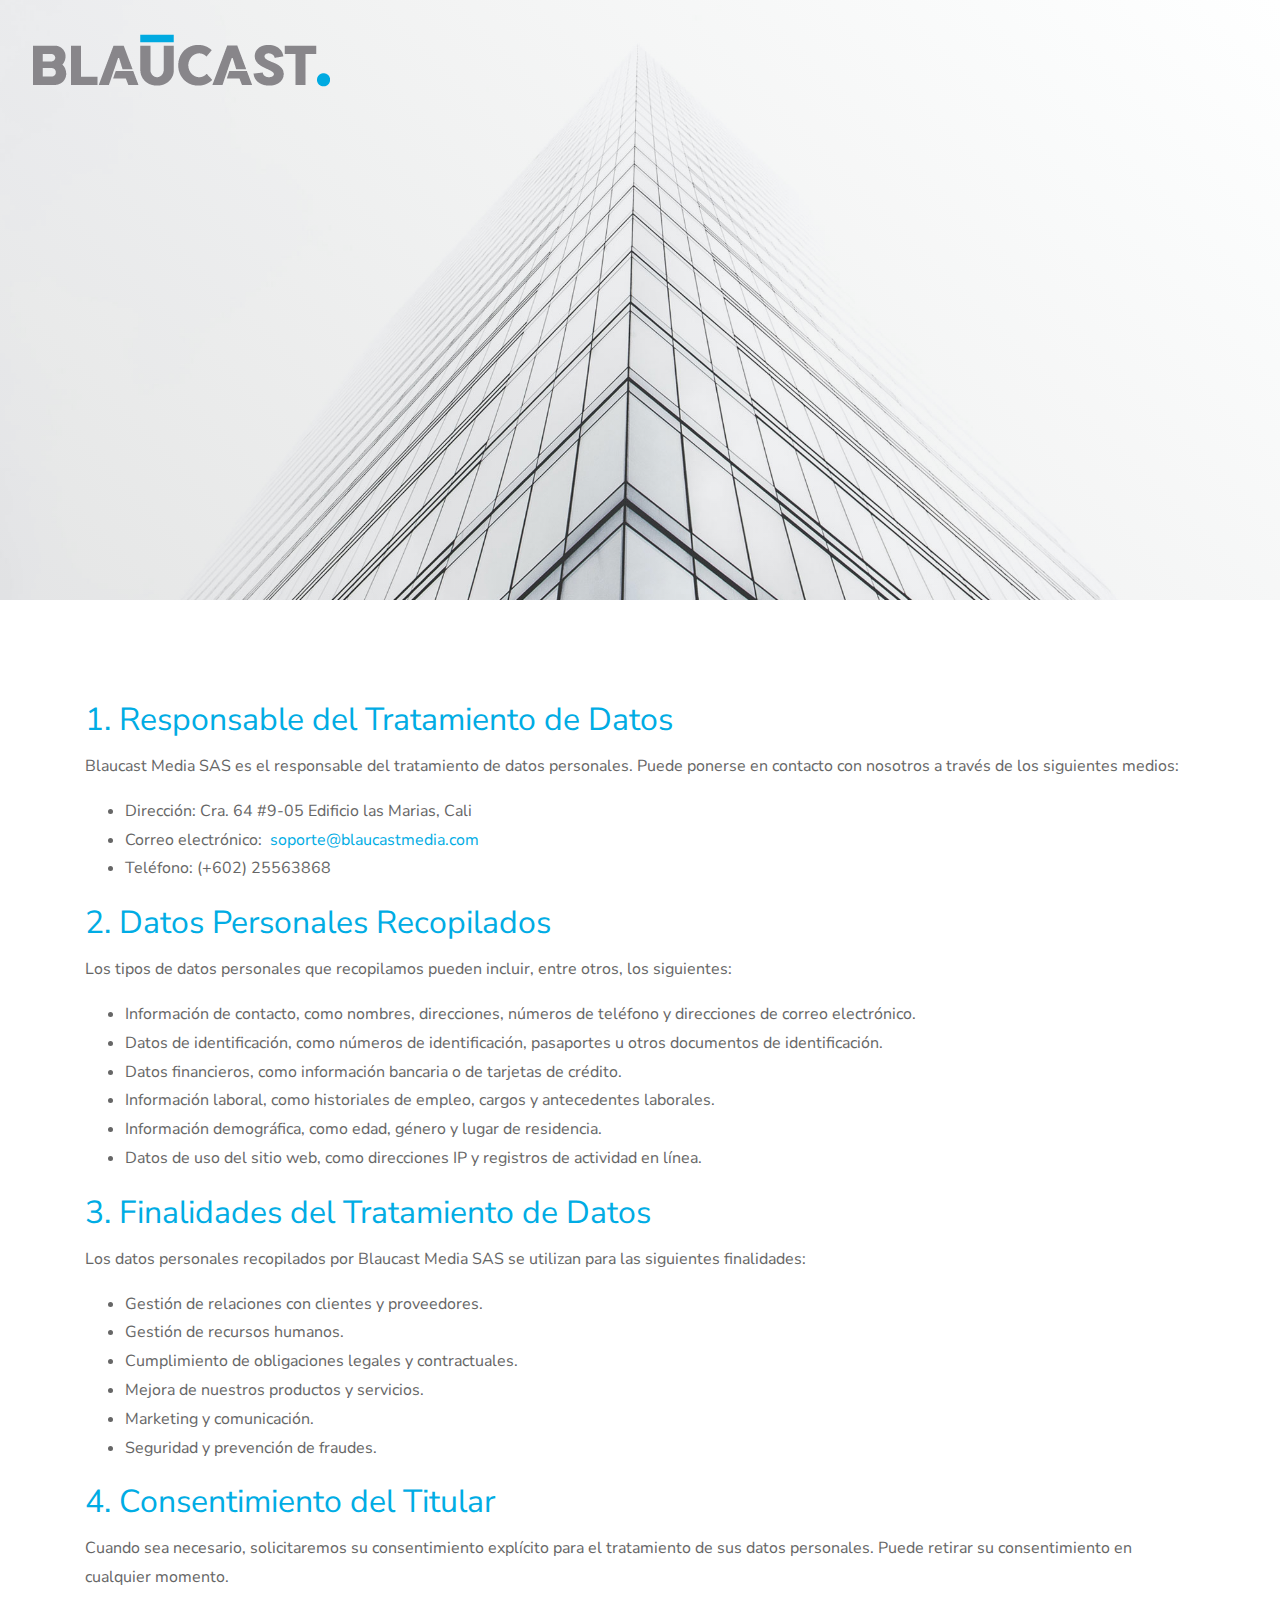
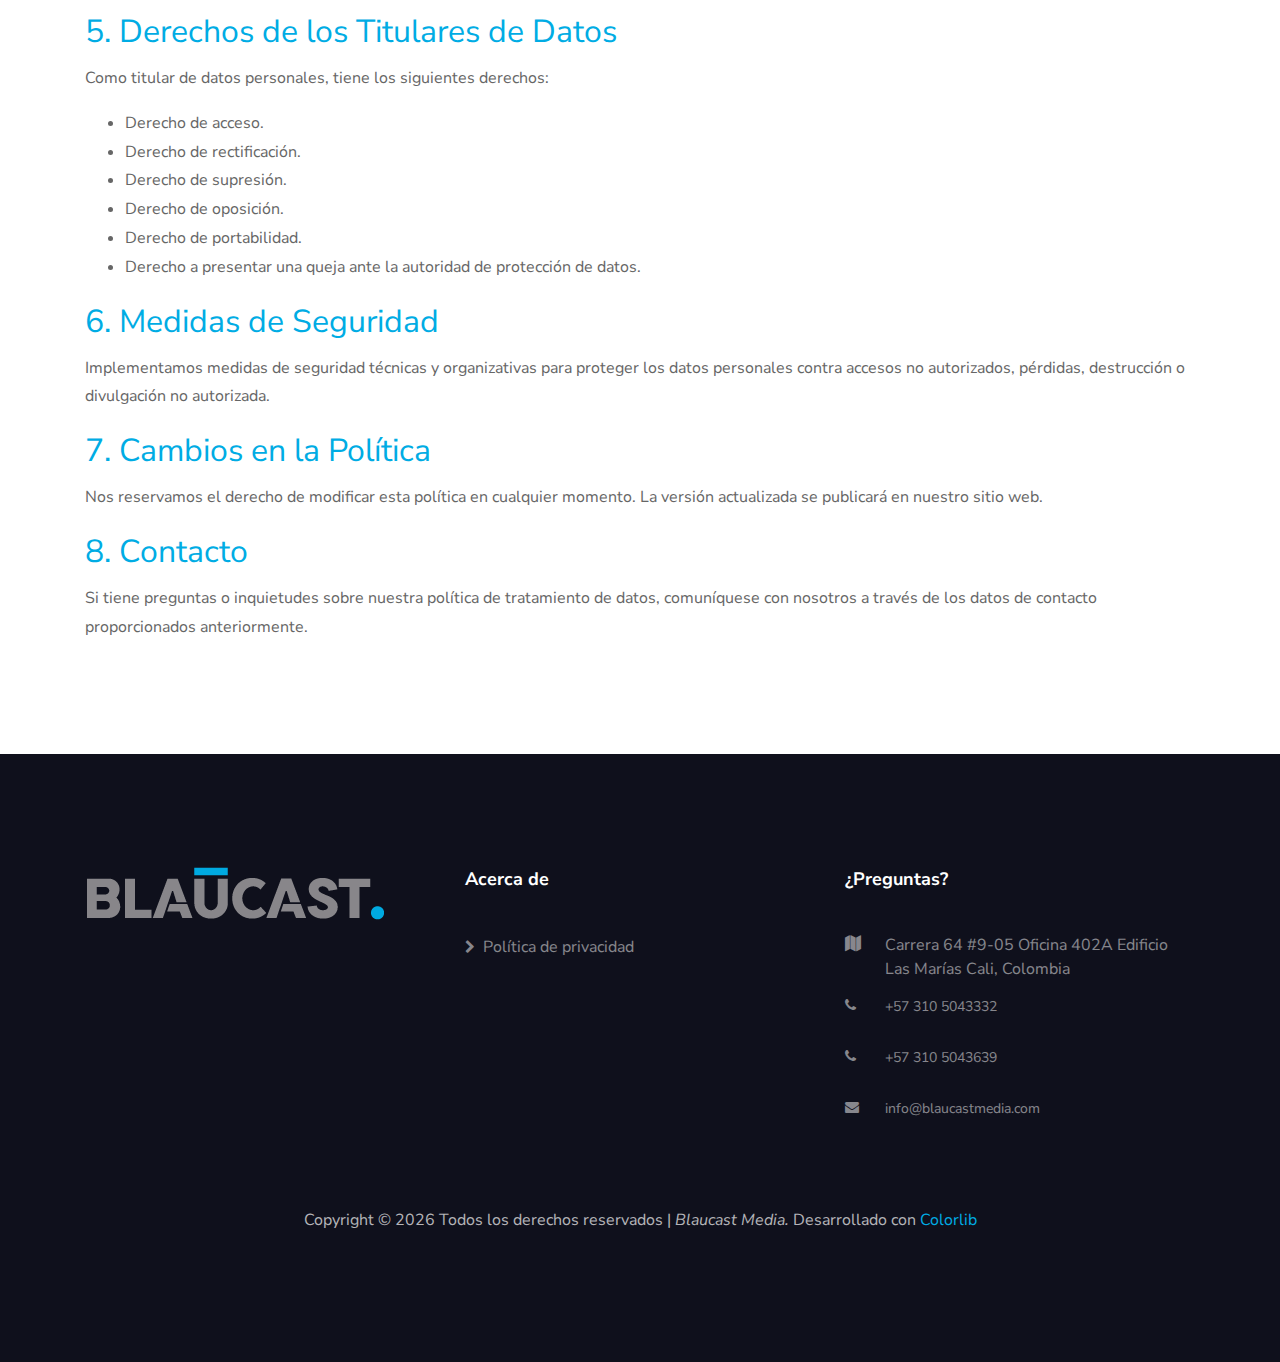
<file: site/privacy.html>
<!DOCTYPE html>
<html lang="en">
  <head>
    <title>Política de Privacidad</title>
    <link
      rel="icon"
      type="image/x-icon"
      href="./images/bcm-favicon-192x192.png"
    />

    <meta charset="utf-8" />
    <meta
      name="viewport"
      content="width=device-width, initial-scale=1, shrink-to-fit=no"
    />

    <link
      href="https://fonts.googleapis.com/css?family=Nunito+Sans:200,300,400,600,700,800,900&display=swap"
      rel="stylesheet"
    />

    <link
      rel="stylesheet"
      href="https://stackpath.bootstrapcdn.com/font-awesome/4.7.0/css/font-awesome.min.css"
    />

    <link rel="stylesheet" href="css/animate.css" />

    <link rel="stylesheet" href="css/owl.carousel.min.css" />
    <link rel="stylesheet" href="css/owl.theme.default.min.css" />
    <link rel="stylesheet" href="css/magnific-popup.css" />

    <link rel="stylesheet" href="css/flaticon.css" />
    <link rel="stylesheet" href="css/style.css" />
  </head>
  <body>
    <nav
      class="navbar navbar-expand-lg navbar-dark ftco_navbar bg-dark ftco-navbar-light"
      id="ftco-navbar"
    >
      <div class="container-fluid">
        <a href="/">
          <img
            class="navbar-brand"
            src="./images/logo-bcm.png"
            alt="Blaucast Media Logo"
          />
        </a>
      </div>
    </nav>
    <!-- END nav -->

    <section
      class="hero-wrap hero-wrap-2"
      style="background-image: url('images/bg_2.jpg')"
      data-stellar-background-ratio="0.5"
    >
      <div class="overlay"></div>
      <div class="container">
        <div class="row no-gutters slider-text js-fullheight align-items-end">
          <div class="col-md-9 ftco-animate pb-5">
            <h1 class="mb-3 bread">Política de Privacidad</h1>
          </div>
        </div>
      </div>
    </section>

    <section class="ftco-section contact-section">
      <div class="container">
        <section id="responsable">
          <h2>1. Responsable del Tratamiento de Datos</h2>
          <p>
            Blaucast Media SAS es el responsable del tratamiento de datos
            personales. Puede ponerse en contacto con nosotros a trav&eacute;s
            de los siguientes medios:
          </p>
          <ul>
            <li>Direcci&oacute;n: Cra. 64 #9-05 Edificio las Marias, Cali</li>
            <li>
              Correo electr&oacute;nico:&nbsp;
              <a href="mailto:soporte@blaucastmedia.com">
                soporte@blaucastmedia.com
              </a>
            </li>
            <li>Tel&eacute;fono: (+602) 25563868</li>
          </ul>
        </section>
        <section id="datos-recopilados">
          <h2>2. Datos Personales Recopilados</h2>
          <p>
            Los tipos de datos personales que recopilamos pueden incluir, entre
            otros, los siguientes:
          </p>
          <ul>
            <li>
              Informaci&oacute;n de contacto, como nombres, direcciones,
              n&uacute;meros de tel&eacute;fono y direcciones de correo
              electr&oacute;nico.
            </li>
            <li>
              Datos de identificaci&oacute;n, como n&uacute;meros de
              identificaci&oacute;n, pasaportes u otros documentos de
              identificaci&oacute;n.
            </li>
            <li>
              Datos financieros, como informaci&oacute;n bancaria o de tarjetas
              de cr&eacute;dito.
            </li>
            <li>
              Informaci&oacute;n laboral, como historiales de empleo, cargos y
              antecedentes laborales.
            </li>
            <li>
              Informaci&oacute;n demogr&aacute;fica, como edad, g&eacute;nero y
              lugar de residencia.
            </li>
            <li>
              Datos de uso del sitio web, como direcciones IP y registros de
              actividad en l&iacute;nea.
            </li>
          </ul>
        </section>
        <section id="finalidades">
          <h2>3. Finalidades del Tratamiento de Datos</h2>
          <p>
            Los datos personales recopilados por Blaucast Media SAS se utilizan
            para las siguientes finalidades:
          </p>
          <ul>
            <li>Gesti&oacute;n de relaciones con clientes y proveedores.</li>
            <li>Gesti&oacute;n de recursos humanos.</li>
            <li>Cumplimiento de obligaciones legales y contractuales.</li>
            <li>Mejora de nuestros productos y servicios.</li>
            <li>Marketing y comunicaci&oacute;n.</li>
            <li>Seguridad y prevenci&oacute;n de fraudes.</li>
          </ul>
        </section>
        <section id="consentimiento">
          <h2>4. Consentimiento del Titular</h2>
          <p>
            Cuando sea necesario, solicitaremos su consentimiento
            expl&iacute;cito para el tratamiento de sus datos personales. Puede
            retirar su consentimiento en cualquier momento.
          </p>
        </section>
        <section id="derechos">
          <h2>5. Derechos de los Titulares de Datos</h2>
          <p>
            Como titular de datos personales, tiene los siguientes derechos:
          </p>
          <ul>
            <li>Derecho de acceso.</li>
            <li>Derecho de rectificaci&oacute;n.</li>
            <li>Derecho de supresi&oacute;n.</li>
            <li>Derecho de oposici&oacute;n.</li>
            <li>Derecho de portabilidad.</li>
            <li>
              Derecho a presentar una queja ante la autoridad de
              protecci&oacute;n de datos.
            </li>
          </ul>
        </section>
        <section id="seguridad">
          <h2>6. Medidas de Seguridad</h2>
          <p>
            Implementamos medidas de seguridad t&eacute;cnicas y organizativas
            para proteger los datos personales contra accesos no autorizados,
            p&eacute;rdidas, destrucci&oacute;n o divulgaci&oacute;n no
            autorizada.
          </p>
        </section>
        <section id="cambios">
          <h2>7. Cambios en la Pol&iacute;tica</h2>
          <p>
            Nos reservamos el derecho de modificar esta pol&iacute;tica en
            cualquier momento. La versi&oacute;n actualizada se publicar&aacute;
            en nuestro sitio web.
          </p>
        </section>
        <section id="contacto">
          <h2>8. Contacto</h2>
          <p>
            Si tiene preguntas o inquietudes sobre nuestra pol&iacute;tica de
            tratamiento de datos, comun&iacute;quese con nosotros a
            trav&eacute;s de los datos de contacto proporcionados anteriormente.
          </p>
        </section>
      </div>
    </section>

    <footer class="ftco-footer ftco-section">
      <div class="container">
        <div class="row mb-5">
          <div class="col-md">
            <div class="ftco-footer-widget mb-4">
              <a href="/">
                <img
                  src="./images/logo-bcm.png"
                  alt="Blaucast Media Logo"
                />
              </a>
              <ul class="ftco-footer-social list-unstyled mt-5">
                <li class="ftco-animate">
                  <a href="https://www.linkedin.com/company/blaucastmedia/"
                    ><span class="fa fa-linkedin"></span
                  ></a>
                </li>
                <li class="ftco-animate">
                  <a
                    href="https://m.facebook.com/people/Blaucast/100063696291717/"
                    ><span class="fa fa-facebook"></span
                  ></a>
                </li>
                <li class="ftco-animate">
                  <a href="https://www.instagram.com/blaucast"
                    ><span class="fa fa-instagram"></span
                  ></a>
                </li>
              </ul>
            </div>
          </div>
          <div class="col-md">
            <div class="ftco-footer-widget mb-4">
              <h2 class="ftco-heading-2">Acerca de</h2>
              <ul class="list-unstyled">
                <li>
                  <a href="/privacidad"
                    ><span class="fa fa-chevron-right mr-2"></span>Política de
                    privacidad</a
                  >
                </li>
              </ul>
            </div>
          </div>
          <div class="col-md">
            <div class="ftco-footer-widget mb-4">
              <h2 class="ftco-heading-2">¿Preguntas?</h2>
              <div class="block-23 mb-3">
                <ul>
                  <li>
                    <span class="icon fa fa-map"></span
                    ><span class="text"
                      >Carrera 64 #9-05 Oficina 402A Edificio Las Marías Cali,
                      Colombia</span
                    >
                  </li>
                  <li>
                    <a href="#"
                      ><span class="icon fa fa-phone"></span
                      ><span class="text">+57 310 5043332</span></a
                    >
                  </li>
                  <li>
                    <a href="#"
                      ><span class="icon fa fa-phone"></span
                      ><span class="text">+57 310 5043639</span></a
                    >
                  </li>
                  <li>
                    <a href="#"
                      ><span class="icon fa fa-envelope pr-4"></span
                      ><span class="text">info@blaucastmedia.com</span></a
                    >
                  </li>
                </ul>
              </div>
            </div>
          </div>
        </div>
        <div class="row">
          <div class="col-md-12 text-center">
            <p>
              <!-- Link back to Colorlib can't be removed. Template is licensed under CC BY 3.0. -->
              Copyright &copy;
              <script>
                document.write(new Date().getFullYear());
              </script>
              Todos los derechos reservados |
              <i class="icon-heart color-danger" aria-hidden="true"
                >Blaucast Media.</i
              >
              Desarrollado con
              <a href="https://colorlib.com" target="_blank">Colorlib</a>
              <!-- Link back to Colorlib can't be removed. Template is licensed under CC BY 3.0. -->
            </p>
          </div>
        </div>
      </div>
    </footer>

    <!-- loader -->
    <div id="ftco-loader" class="show fullscreen">
      <svg class="circular" width="48px" height="48px">
        <circle
          class="path-bg"
          cx="24"
          cy="24"
          r="22"
          fill="none"
          stroke-width="4"
          stroke="#eeeeee"
        />
        <circle
          class="path"
          cx="24"
          cy="24"
          r="22"
          fill="none"
          stroke-width="4"
          stroke-miterlimit="10"
          stroke="#F96D00"
        />
      </svg>
    </div>

    <script src="js/jquery.min.js"></script>
    <script src="js/jquery-migrate-3.0.1.min.js"></script>
    <script src="js/popper.min.js"></script>
    <script src="js/bootstrap.min.js"></script>
    <script src="js/jquery.easing.1.3.js"></script>
    <script src="js/jquery.waypoints.min.js"></script>
    <script src="js/jquery.stellar.min.js"></script>
    <script src="js/owl.carousel.min.js"></script>
    <script src="js/jquery.magnific-popup.min.js"></script>
    <script src="js/jquery.animateNumber.min.js"></script>
    <script src="js/scrollax.min.js"></script>
    <script src="js/main.js"></script>
  </body>
</html>
</file>
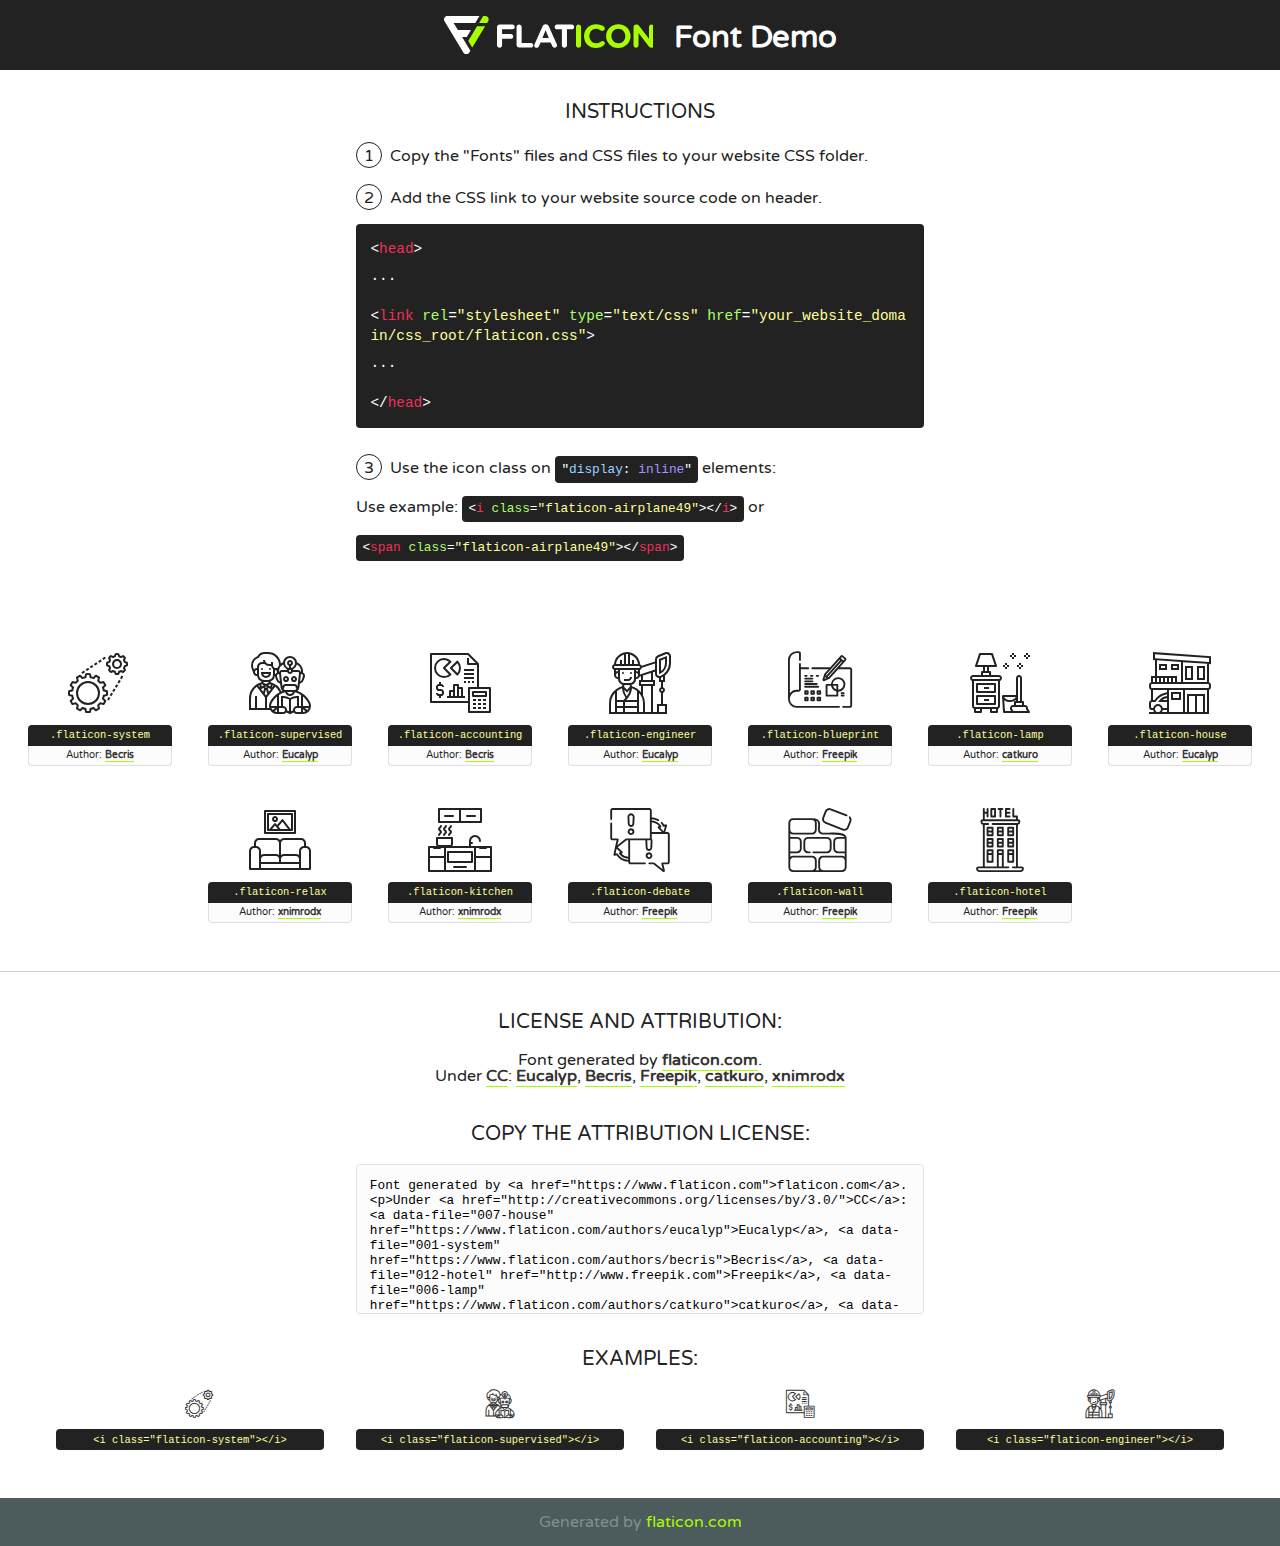
<file: site/fonts/flaticon/font/flaticon.html>
<!DOCTYPE html>
<!--
  Flaticon icon font: Flaticon
  Creation date: 15/07/2020 11:15
-->
<html>
<!DOCTYPE html>
<html>

<head>
    <title>Flaticon WebFont</title>
    <link href="http://fonts.googleapis.com/css?family=Varela+Round" rel="stylesheet" type="text/css" />
    <link rel="stylesheet" type="text/css" href="flaticon.css">
    <meta charset="UTF-8">
    <style>
    html, body, div, span, applet, object, iframe,
    h1, h2, h3, h4, h5, h6, p, blockquote, pre,
    a, abbr, acronym, address, big, cite, code,
    del, dfn, em, img, ins, kbd, q, s, samp,
    small, strike, strong, sub, sup, tt, var,
    b, u, i, center,
    dl, dt, dd, ol, ul, li,
    fieldset, form, label, legend,
    table, caption, tbody, tfoot, thead, tr, th, td,
    article, aside, canvas, details, embed, 
    figure, figcaption, footer, header, hgroup, 
    menu, nav, output, ruby, section, summary,
    time, mark, audio, video {
        margin: 0;
        padding: 0;
        border: 0;
        font-size: 100%;
        font: inherit;
        vertical-align: baseline;
    }
    /* HTML5 display-role reset for older browsers */
    article, aside, details, figcaption, figure, 
    footer, header, hgroup, menu, nav, section {
        display: block;
    }
    body {
        line-height: 1;
    }
    ol, ul {
        list-style: none;
    }
    blockquote, q {
        quotes: none;
    }
    blockquote:before, blockquote:after,
    q:before, q:after {
        content: '';
        content: none;
    }
    table {
        border-collapse: collapse;
        border-spacing: 0;
    }
    body {
        font-family: 'Varela Round', Helvetica, Arial, sans-serif;
        font-size: 16px;
        color: #222;
    }
    a {
        color: #333;
        border-bottom: 1px solid #a9fd00;
        font-weight: bold;
        text-decoration: none;
    }
    * {
        -moz-box-sizing: border-box;
        -webkit-box-sizing: border-box;
        box-sizing: border-box;
        margin: 0;
        padding: 0;
    }
    [class^="flaticon-"]:before, [class*=" flaticon-"]:before, [class^="flaticon-"]:after, [class*=" flaticon-"]:after {
        font-family: Flaticon;
        font-size: 30px;
        font-style: normal;
        margin-left: 20px;
        color: #333;
    }
    .wrapper {
        max-width: 600px;
        margin: auto;
        padding: 0 1em;
    }
    .title {
        font-size: 1.25em;
        text-align: center;
        margin-bottom: 1em;
        text-transform: uppercase;
    }
    header {
        text-align: center;
        background-color: #222;
        color: #fff;
        padding: 1em;
    }
    header .logo {
        width: 210px;
        height: 38px;
        display: inline-block;
        vertical-align: middle;
        margin-right: 1em;
        border: none;
    }
    header strong {
        font-size: 1.95em;
        font-weight: bold;
        vertical-align: middle;
        margin-top: 5px;
        display: inline-block;
    }
    .demo {
        margin: 2em auto;
        line-height: 1.25em;
    }
    .demo ul li {
        margin-bottom: 1em;
    }
    .demo ul li .num {
        color: #222;
        border-radius: 20px;
        display: inline-block;
        width: 26px;
        padding: 3px;
        height: 26px;
        text-align: center;
        margin-right: 0.5em;
        border: 1px solid #222;
    }
    .demo ul li code {
        background-color: #222;
        border-radius: 4px;
        padding: 0.25em 0.5em;
        display: inline-block;
        color: #fff;
        font-family: Consolas,Monaco,Lucida Console,Liberation Mono,DejaVu Sans Mono,Bitstream Vera Sans Mono,Courier New, monospace;
        font-weight: lighter;
        margin-top: 1em;
        font-size: 0.8em;
        word-break: break-all;
    }
    .demo ul li code.big {
        padding: 1em;
        font-size: 0.9em;
    }
    .demo ul li code .red {
        color: #EF3159;
    }
    .demo ul li code .green {
        color: #ACFF65;
    }
    .demo ul li code .yellow {
        color: #FFFF99;
    }
    .demo ul li code .blue {
        color: #99D3FF;
    }
    .demo ul li code .purple {
        color: #A295FF;
    }
    .demo ul li code .dots {
        margin-top: 0.5em;
        display: block;
    }
    #glyphs {
        border-bottom: 1px solid #ccc;
        padding: 2em 0;
        text-align: center;
    }
    .glyph {
        display: inline-block;
        width: 9em;
        margin: 1em;
        text-align: center;
        vertical-align: top;
        background: #FFF;
    }
    .glyph .glyph-icon {
        padding: 10px;
        display: block;
        font-family:"Flaticon";
        font-size: 64px;
        line-height: 1;
    }
    .glyph .glyph-icon:before {
        font-size: 64px;
        color: #222;
        margin-left: 0;
    }
    .class-name {
        font-size: 0.65em;
        background-color: #222;
        color: #fff;
        border-radius: 4px 4px 0 0;
        padding: 0.5em;
        color: #FFFF99;
        font-family: Consolas,Monaco,Lucida Console,Liberation Mono,DejaVu Sans Mono,Bitstream Vera Sans Mono,Courier New, monospace;
    }
    .author-name {
        font-size: 0.6em;
        background-color: #fcfcfd;
        border: 1px solid #DEDEE4;
        border-top: 0;
        border-radius: 0 0 4px 4px;
        padding: 0.5em;
    }
    .class-name:last-child {
        font-size: 10px;
        color:#888;
    }
    .class-name:last-child a {
        font-size: 10px;
        color:#555;
    }
    .class-name:last-child a:hover {
        color:#a9fd00;
    }
    .glyph > input {
        display: block;
        width: 100px;
        margin: 5px auto;
        text-align: center;
        font-size: 12px;
        cursor: text;
    }
    .glyph > input.icon-input {
        font-family:"Flaticon";
        font-size: 16px;
        margin-bottom: 10px;
    }
    .attribution .title {
        margin-top: 2em;
    }
    .attribution textarea {
        background-color: #fcfcfd;
        padding: 1em;
        border: none;
        box-shadow: none;
        border: 1px solid #DEDEE4;
        border-radius: 4px;
        resize: none;
        width: 100%;
        height: 150px;
        font-size: 0.8em;
        font-family: Consolas,Monaco,Lucida Console,Liberation Mono,DejaVu Sans Mono,Bitstream Vera Sans Mono,Courier New, monospace;
        -webkit-appearance: none;
    }
    .iconsuse {
        margin: 2em auto;
        text-align: center;
        max-width: 1200px;
    }
    .iconsuse:after {
        content: '';
        display: table;
        clear: both;
    }
    .iconsuse .image {
        float: left;
        width: 25%;
        padding: 0 1em;
    }
    .iconsuse .image p {
        margin-bottom: 1em;
    }
    .iconsuse .image span {
        display: block;
        font-size: 0.65em;
        background-color: #222;
        color: #fff;
        border-radius: 4px;
        padding: 0.5em;
        color: #FFFF99;
        margin-top: 1em;
        font-family: Consolas,Monaco,Lucida Console,Liberation Mono,DejaVu Sans Mono,Bitstream Vera Sans Mono,Courier New, monospace;
    }
    #footer {
        text-align: center;
        background-color: #4C5B5C;
        color: #7c9192;
        padding: 1em;
    }
    #footer a {
        border: none;
        color: #a9fd00;
        font-weight: normal;
    }
    @media (max-width: 960px) {
        .iconsuse .image {
            width: 50%;
        }
    }
    @media (max-width: 560px) {
        .iconsuse .image {
            width: 100%;
        }
    }
    </style>
</head>

<body class="characters-off">

    <header>
        <a href="https://www.flaticon.com" target="_blank" class="logo">
            <svg version="1.1" xmlns="http://www.w3.org/2000/svg" xmlns:xlink="http://www.w3.org/1999/xlink" xmlns:a="http://ns.adobe.com/AdobeSVGViewerExtensions/3.0/" viewBox="0 0 560.875 102.036" enable-background="new 0 0 560.875 102.036" xml:space="preserve">
                <defs>
                </defs>
                <g>
                    <g class="letters">
                        <path fill="#ffffff" d="M141.596,29.675c0-3.777,2.985-6.767,6.764-6.767h34.438c3.426,0,6.15,2.728,6.15,6.15
                        c0,3.43-2.724,6.149-6.15,6.149h-27.674v13.091h23.719c3.429,0,6.151,2.724,6.151,6.15c0,3.43-2.723,6.149-6.151,6.149h-23.719
                        v17.574c0,3.773-2.986,6.761-6.764,6.761c-3.779,0-6.764-2.989-6.764-6.761V29.675z"></path>
                        <path fill="#ffffff" d="M193.844,29.149c0-3.781,2.985-6.767,6.764-6.767c3.776,0,6.763,2.985,6.763,6.767v42.957h25.039
                        c3.426,0,6.149,2.726,6.149,6.153c0,3.425-2.723,6.15-6.149,6.15h-31.802c-3.779,0-6.764-2.986-6.764-6.768V29.149z"></path>
                        <path fill="#ffffff" d="M241.891,75.71l21.438-48.407c1.492-3.341,4.215-5.357,7.906-5.357h0.792
                        c3.686,0,6.323,2.017,7.815,5.357l21.439,48.407c0.436,0.967,0.701,1.845,0.701,2.723c0,3.602-2.809,6.501-6.414,6.501
                        c-3.161,0-5.269-1.845-6.499-4.655l-4.132-9.661h-27.059l-4.301,10.102c-1.144,2.631-3.426,4.214-6.237,4.214
                        c-3.517,0-6.24-2.81-6.24-6.325C241.1,77.64,241.451,76.677,241.891,75.71z M279.932,58.666l-8.521-20.297l-8.526,20.297H279.932
                        z"></path>
                        <path fill="#ffffff" d="M314.864,35.387H301.86c-3.429,0-6.239-2.813-6.239-6.238c0-3.429,2.811-6.24,6.239-6.24h39.533
                        c3.426,0,6.237,2.811,6.237,6.24c0,3.425-2.811,6.238-6.237,6.238h-13.001v42.785c0,3.773-2.99,6.761-6.764,6.761
                        c-3.779,0-6.764-2.989-6.764-6.761V35.387z"></path>
                        <path fill="#A9FD00" d="M352.615,29.149c0-3.781,2.985-6.767,6.767-6.767c3.774,0,6.761,2.985,6.761,6.767v49.024
                        c0,3.773-2.987,6.761-6.761,6.761c-3.781,0-6.767-2.989-6.767-6.761V29.149z"></path>
                        <path fill="#A9FD00" d="M374.132,53.836v-0.179c0-17.481,13.178-31.801,32.065-31.801c9.22,0,15.459,2.458,20.557,6.238
                        c1.402,1.054,2.637,2.985,2.637,5.357c0,3.692-2.985,6.59-6.681,6.59c-1.845,0-3.071-0.702-4.044-1.319
                        c-3.776-2.813-7.729-4.393-12.562-4.393c-10.364,0-17.831,8.611-17.831,19.154v0.173c0,10.542,7.291,19.329,17.831,19.329
                        c5.715,0,9.492-1.756,13.359-4.834c1.049-0.874,2.458-1.491,4.039-1.491c3.429,0,6.325,2.813,6.325,6.236
                        c0,2.106-1.056,3.78-2.282,4.834c-5.539,4.834-12.036,7.733-21.878,7.733C387.572,85.464,374.132,71.493,374.132,53.836z"></path>
                        <path fill="#A9FD00" d="M433.009,53.836v-0.179c0-17.481,13.79-31.801,32.766-31.801c18.981,0,32.592,14.143,32.592,31.628v0.173
                        c0,17.483-13.785,31.807-32.769,31.807C446.625,85.464,433.009,71.32,433.009,53.836z M484.224,53.836v-0.179
                        c0-10.539-7.725-19.326-18.626-19.326c-10.893,0-18.449,8.611-18.449,19.154v0.173c0,10.542,7.73,19.329,18.626,19.329
                        C476.676,72.986,484.224,64.378,484.224,53.836z"></path>
                        <path fill="#A9FD00" d="M506.233,29.321c0-3.774,2.99-6.763,6.767-6.763h1.401c3.252,0,5.183,1.583,7.029,3.953l26.093,34.265
                        V29.059c0-3.692,2.99-6.677,6.681-6.677c3.683,0,6.671,2.985,6.671,6.677v48.934c0,3.78-2.987,6.765-6.764,6.765h-0.436
                        c-3.257,0-5.188-1.581-7.034-3.953l-27.056-35.492v32.944c0,3.687-2.985,6.676-6.678,6.676c-3.683,0-6.673-2.989-6.673-6.676
                        V29.321z"></path>
                    </g>
                    <g class="insignia">
                        <path fill="#ffffff" d="M48.372,56.137h12.517l11.156-18.537H37.186L25.688,18.539h57.825L94.668,0H9.271
                        C5.925,0,2.842,1.801,1.198,4.716c-1.644,2.907-1.593,6.482,0.134,9.343l50.38,83.501c1.678,2.781,4.689,4.476,7.938,4.476
                        c3.246,0,6.257-1.695,7.935-4.476l2.898-4.804L48.372,56.137z"></path>
                        <g class="i">
                            <path fill="#A9FD00" d="M93.575,18.539h0.031v0.004l21.652,0.004l2.705-4.488c1.727-2.861,1.778-6.436,0.133-9.343
                            C116.454,1.801,113.371,0,110.026,0h-5.294L93.575,18.539z"></path>
                            <polygon fill="#A9FD00" points="88.291,27.356 64.725,66.486 75.519,84.404 109.942,27.356"></polygon>
                        </g>
                    </g>
                </g>
            </svg>
        </a>
        <strong>Font Demo</strong>
    </header>


    <section class="demo wrapper">

        <p class="title">Instructions</p>

        <ul>
            <li>
                <span class="num">1</span>Copy the "Fonts" files and CSS files to your website CSS folder.
            </li>
            <li>
                <span class="num">2</span>Add the CSS link to your website source code on header.
                <code class="big">
                    &lt;<span class="red">head</span>&gt;
                    <br/><span class="dots">...</span>
                    <br/>&lt;<span class="red">link</span> <span class="green">rel</span>=<span class="yellow">"stylesheet"</span> <span class="green">type</span>=<span class="yellow">"text/css"</span> <span class="green">href</span>=<span class="yellow">"your_website_domain/css_root/flaticon.css"</span>&gt;
                    <br/><span class="dots">...</span>
                    <br/>&lt;/<span class="red">head</span>&gt;
                </code>
            </li>

            <li>
                <p>
                    <span class="num">3</span>Use the icon class on <code>"<span class="blue">display</span>:<span class="purple"> inline</span>"</code> elements:
                    <br />
                    Use example: <code>&lt;<span class="red">i</span> <span class="green">class</span>=<span class="yellow">&quot;flaticon-airplane49&quot;</span>&gt;&lt;/<span class="red">i</span>&gt;</code> or <code>&lt;<span class="red">span</span> <span class="green">class</span>=<span class="yellow">&quot;flaticon-airplane49&quot;</span>&gt;&lt;/<span class="red">span</span>&gt;</code>
            </li>
        </ul>

    </section>




   <section id="glyphs">          
    
      
        <div class="glyph"><div class="glyph-icon flaticon-system"></div>
            <div class="class-name">.flaticon-system</div>
            <div class="author-name">Author: <a data-file="001-system" href="https://www.flaticon.com/authors/becris">Becris</a> </div> 
        </div>        
        
        <div class="glyph"><div class="glyph-icon flaticon-supervised"></div>
            <div class="class-name">.flaticon-supervised</div>
            <div class="author-name">Author: <a data-file="002-supervised" href="https://www.flaticon.com/authors/eucalyp">Eucalyp</a> </div> 
        </div>        
        
        <div class="glyph"><div class="glyph-icon flaticon-accounting"></div>
            <div class="class-name">.flaticon-accounting</div>
            <div class="author-name">Author: <a data-file="003-accounting" href="https://www.flaticon.com/authors/becris">Becris</a> </div> 
        </div>        
        
        <div class="glyph"><div class="glyph-icon flaticon-engineer"></div>
            <div class="class-name">.flaticon-engineer</div>
            <div class="author-name">Author: <a data-file="004-engineer" href="https://www.flaticon.com/authors/eucalyp">Eucalyp</a> </div> 
        </div>        
        
        <div class="glyph"><div class="glyph-icon flaticon-blueprint"></div>
            <div class="class-name">.flaticon-blueprint</div>
            <div class="author-name">Author: <a data-file="005-blueprint" href="http://www.freepik.com">Freepik</a> </div> 
        </div>        
        
        <div class="glyph"><div class="glyph-icon flaticon-lamp"></div>
            <div class="class-name">.flaticon-lamp</div>
            <div class="author-name">Author: <a data-file="006-lamp" href="https://www.flaticon.com/authors/catkuro">catkuro</a> </div> 
        </div>        
        
        <div class="glyph"><div class="glyph-icon flaticon-house"></div>
            <div class="class-name">.flaticon-house</div>
            <div class="author-name">Author: <a data-file="007-house" href="https://www.flaticon.com/authors/eucalyp">Eucalyp</a> </div> 
        </div>        
        
        <div class="glyph"><div class="glyph-icon flaticon-relax"></div>
            <div class="class-name">.flaticon-relax</div>
            <div class="author-name">Author: <a data-file="008-relax" href="https://www.flaticon.com/authors/xnimrodx">xnimrodx</a> </div> 
        </div>        
        
        <div class="glyph"><div class="glyph-icon flaticon-kitchen"></div>
            <div class="class-name">.flaticon-kitchen</div>
            <div class="author-name">Author: <a data-file="009-kitchen" href="https://www.flaticon.com/authors/xnimrodx">xnimrodx</a> </div> 
        </div>        
        
        <div class="glyph"><div class="glyph-icon flaticon-debate"></div>
            <div class="class-name">.flaticon-debate</div>
            <div class="author-name">Author: <a data-file="010-debate" href="http://www.freepik.com">Freepik</a> </div> 
        </div>        
        
        <div class="glyph"><div class="glyph-icon flaticon-wall"></div>
            <div class="class-name">.flaticon-wall</div>
            <div class="author-name">Author: <a data-file="011-wall" href="http://www.freepik.com">Freepik</a> </div> 
        </div>        
        
        <div class="glyph"><div class="glyph-icon flaticon-hotel"></div>
            <div class="class-name">.flaticon-hotel</div>
            <div class="author-name">Author: <a data-file="012-hotel" href="http://www.freepik.com">Freepik</a> </div> 
        </div>        
        

    </section>



    <section class="attribution wrapper"   style="text-align:center;">

      <div class="title">License and attribution:</div><div class="attrDiv">Font generated by <a href="https://www.flaticon.com">flaticon.com</a>. <div><p>Under <a href="http://creativecommons.org/licenses/by/3.0/">CC</a>: <a data-file="007-house" href="https://www.flaticon.com/authors/eucalyp">Eucalyp</a>, <a data-file="001-system" href="https://www.flaticon.com/authors/becris">Becris</a>, <a data-file="012-hotel" href="http://www.freepik.com">Freepik</a>, <a data-file="006-lamp" href="https://www.flaticon.com/authors/catkuro">catkuro</a>, <a data-file="009-kitchen" href="https://www.flaticon.com/authors/xnimrodx">xnimrodx</a></p>  </div>
      </div>
      <div class="title">Copy the Attribution License:</div>

    <textarea onclick="this.focus();this.select();">Font generated by &lt;a href=&quot;https://www.flaticon.com&quot;&gt;flaticon.com&lt;/a&gt;. <p>Under <a href="http://creativecommons.org/licenses/by/3.0/">CC</a>: <a data-file="007-house" href="https://www.flaticon.com/authors/eucalyp">Eucalyp</a>, <a data-file="001-system" href="https://www.flaticon.com/authors/becris">Becris</a>, <a data-file="012-hotel" href="http://www.freepik.com">Freepik</a>, <a data-file="006-lamp" href="https://www.flaticon.com/authors/catkuro">catkuro</a>, <a data-file="009-kitchen" href="https://www.flaticon.com/authors/xnimrodx">xnimrodx</a></p>  
     </textarea>

    </section>

    <section class="iconsuse">

          <div class="title">Examples:</div>            
             
            <div class="image">
                <p>
                    <i class="glyph-icon flaticon-system"></i> 
                    <span>&lt;i class=&quot;flaticon-system&quot;&gt;&lt;/i&gt;</span>
                </p>
            </div>
            
            <div class="image">
                <p>
                    <i class="glyph-icon flaticon-supervised"></i> 
                    <span>&lt;i class=&quot;flaticon-supervised&quot;&gt;&lt;/i&gt;</span>
                </p>
            </div>
            
            <div class="image">
                <p>
                    <i class="glyph-icon flaticon-accounting"></i> 
                    <span>&lt;i class=&quot;flaticon-accounting&quot;&gt;&lt;/i&gt;</span>
                </p>
            </div>
            
            <div class="image">
                <p>
                    <i class="glyph-icon flaticon-engineer"></i> 
                    <span>&lt;i class=&quot;flaticon-engineer&quot;&gt;&lt;/i&gt;</span>
                </p>
            </div>
                       
        </div>
                            
    </section>

<div id="footer">
    <div>Generated by <a href="https://www.flaticon.com">flaticon.com</a>
    </div>
</div>



</body>
</html>
</file>
<file: site/css/flaticon.css>
/*
  	Flaticon icon font: Flaticon
  	Creation date: 04/01/2019 13:45
  	*/


@font-face {
  font-family: "Flaticon";
  src: url("../fonts/flaticon/font/Flaticon.eot");
  src: url("../fonts/flaticon/font/Flaticon.eot?#iefix") format("embedded-opentype"),
       url("../fonts/flaticon/font/Flaticon.woff") format("woff"),
       url("../fonts/flaticon/font/Flaticon.ttf") format("truetype"),
       url("../fonts/flaticon/font/Flaticon.svg#Flaticon") format("svg");
  font-weight: normal;
  font-style: normal;
}

@media screen and (-webkit-min-device-pixel-ratio:0) {
  @font-face {
    font-family: "Flaticon";
    src: url("../fonts/flaticon/font/Flaticon.svg#Flaticon") format("svg");
  }
}

[class^="flaticon-"]:before, [class*=" flaticon-"]:before,
[class^="flaticon-"]:after, [class*=" flaticon-"]:after {   
  font-family: Flaticon;
  font-style: normal;
  font-weight: normal;
  font-variant: normal;
  text-transform: none;
  line-height: 1;

  /* Better Font Rendering =========== */
  -webkit-font-smoothing: antialiased;
  -moz-osx-font-smoothing: grayscale;
}

.flaticon-system:before { content: "\f100"; }
.flaticon-supervised:before { content: "\f101"; }
.flaticon-accounting:before { content: "\f102"; }
.flaticon-engineer:before { content: "\f103"; }
.flaticon-blueprint:before { content: "\f104"; }
.flaticon-lamp:before { content: "\f105"; }
.flaticon-house:before { content: "\f106"; }
.flaticon-relax:before { content: "\f107"; }
.flaticon-kitchen:before { content: "\f108"; }
.flaticon-debate:before { content: "\f109"; }
.flaticon-wall:before { content: "\f10a"; }
.flaticon-hotel:before { content: "\f10b"; }
</file>
<file: site/fonts/flaticon/font/flaticon.css>
/*
  	Flaticon icon font: Flaticon
  	Creation date: 15/07/2020 11:15
  	*/

@font-face {
  font-family: "Flaticon";
  src: url("./Flaticon.eot");
  src: url("./Flaticon.eot?#iefix") format("embedded-opentype"),
       url("./Flaticon.woff2") format("woff2"),
       url("./Flaticon.woff") format("woff"),
       url("./Flaticon.ttf") format("truetype"),
       url("./Flaticon.svg#Flaticon") format("svg");
  font-weight: normal;
  font-style: normal;
}

@media screen and (-webkit-min-device-pixel-ratio:0) {
  @font-face {
    font-family: "Flaticon";
    src: url("./Flaticon.svg#Flaticon") format("svg");
  }
}

[class^="flaticon-"]:before, [class*=" flaticon-"]:before,
[class^="flaticon-"]:after, [class*=" flaticon-"]:after {   
  font-family: Flaticon;
        font-size: 20px;
font-style: normal;
margin-left: 20px;
}

.flaticon-system:before { content: "\f100"; }
.flaticon-supervised:before { content: "\f101"; }
.flaticon-accounting:before { content: "\f102"; }
.flaticon-engineer:before { content: "\f103"; }
.flaticon-blueprint:before { content: "\f104"; }
.flaticon-lamp:before { content: "\f105"; }
.flaticon-house:before { content: "\f106"; }
.flaticon-relax:before { content: "\f107"; }
.flaticon-kitchen:before { content: "\f108"; }
.flaticon-debate:before { content: "\f109"; }
.flaticon-wall:before { content: "\f10a"; }
.flaticon-hotel:before { content: "\f10b"; }
</file>
